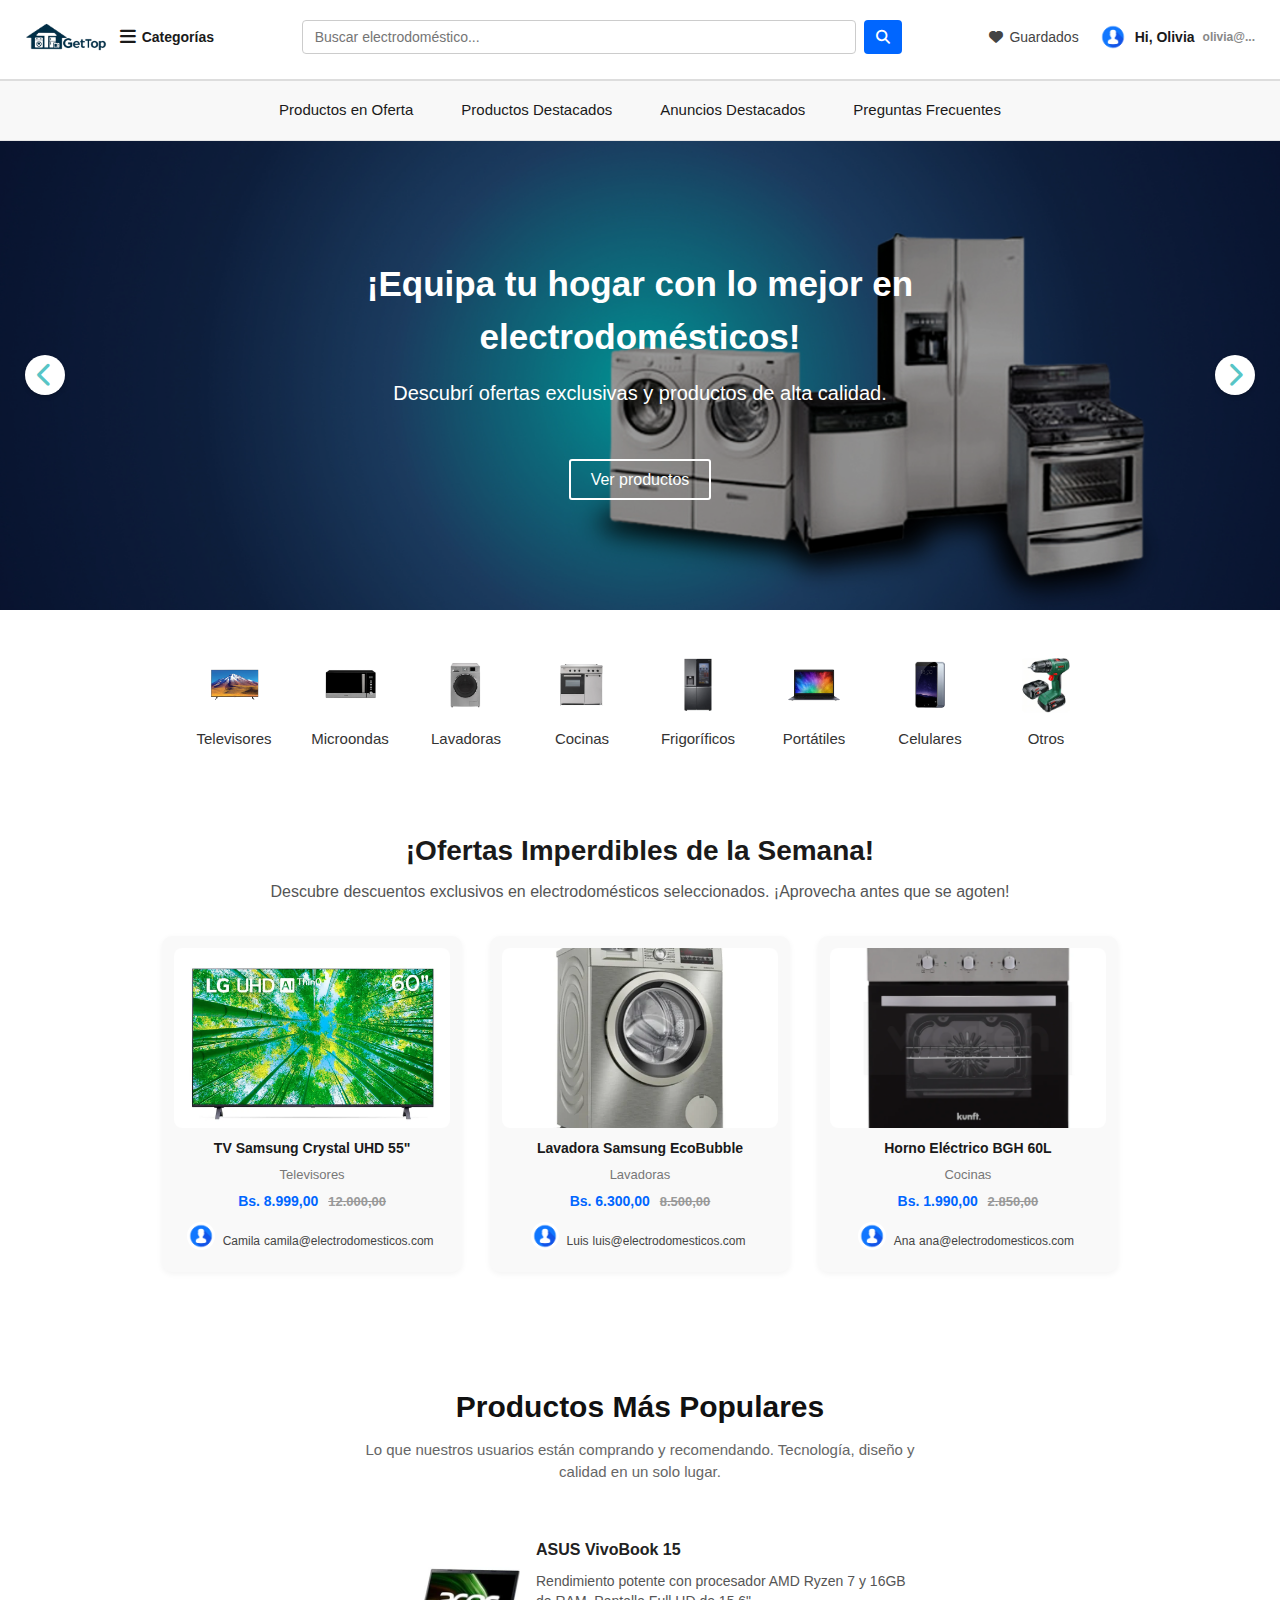
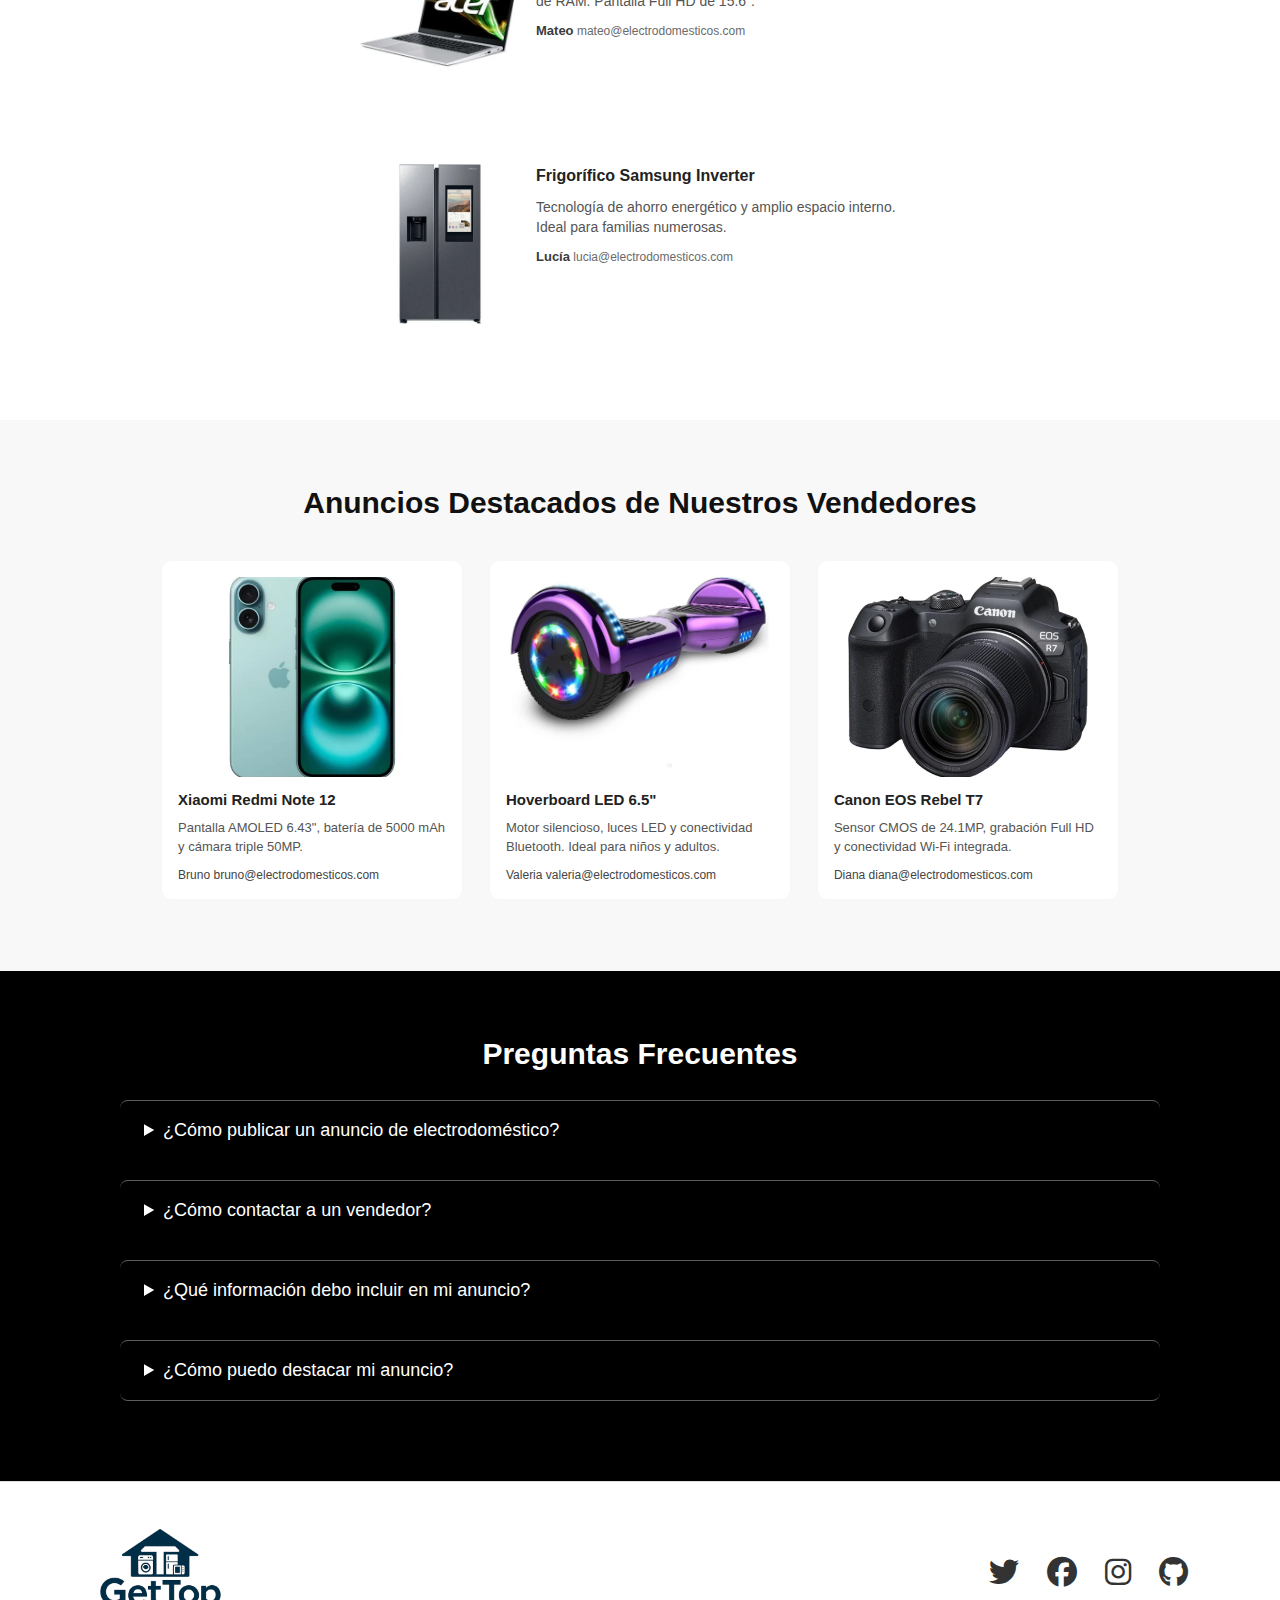
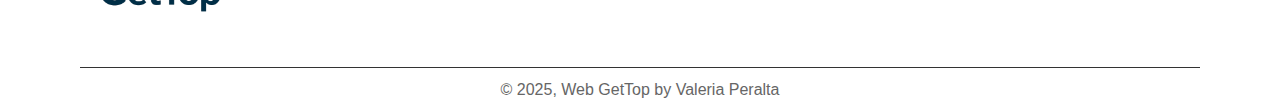
<file: index.html>
<!DOCTYPE html>
<html lang="es">

<head>
  <meta charset="UTF-8">
  <meta name="viewport" content="width=device-width, initial-scale=1.0">
  <title>GetTop Electrodomésticos</title>
  <link rel="icon" type="image/png" href="img/imgLogo/logoCasita.png">
  <link rel="stylesheet" href="css/all.min.css">
  <link rel="stylesheet" href="css/normalize.css">
  <link rel="stylesheet" href="css/fonts.css">
  <link rel="stylesheet" href="css/style.css">
  <link rel="stylesheet" href="css/header.css">
  <link rel="stylesheet" href="css/banner.css">
  <link rel="stylesheet" href="css/categories.css">
  <link rel="stylesheet" href="css/weeklyOffers.css">
  <link rel="stylesheet" href="css/featuredProduct.css">
  <link rel="stylesheet" href="css/adFeatured.css">
  <link rel="stylesheet" href="css/faq.css">
  <link rel="stylesheet" href="css/footer.css">
</head>

<body>
  <header class="header">
    <div class="header-top">
      <a class="header-logo" href="#">
        <figure class="logo">
          <img src="img/imgLogo/logoCompletoDesplegado.png" alt="Logo de la tienda">
        </figure>
      </a>

      <nav class="menu-toggle">
        <label class="menu-label-cetegory" for="menu-switch">
          <i class="fa-solid fa-bars"></i>
          <span>Categorías</span>
        </label>
        <input id="menu-switch" type="checkbox">
        <ul class="dropdown-categorias">
          <li><a href="html/product.html">Televisores</a></li>
          <li><a href="html/product.html">Cocinas</a></li>
          <li><a href="html/product.html">Frigorificos</a></li>
          <li><a href="html/product.html">Portatiles</a></li>
          <li><a href="html/product.html">Celulares</a></li>
          <li><a href="html/product.html">Microondas</a></li>
          <li><a href="html/product.html">Lavadoras</a></li>
          <li><a href="html/product.html">Otros</a></li>
        </ul>
      </nav>

      <form class="search-bar" role="search">
        <input type="search" placeholder="Buscar electrodoméstico...">
        <button type="submit" aria-label="Buscar">
          <i class="fa-solid fa-magnifying-glass"></i>
        </button>
      </form>

      <div class="user-panel-login">
        <div class="favorites">
          <a href="#" class="favorites-link">
            <i class="fa-solid fa-heart"></i>
            <span>Guardados</span>
          </a>
        </div>

        <div class="user-login-active">
          <label class="menu-label-cetegory" for="user-switch">
            <img src="img/avatar.png" alt="Foto de Usuario">
            <span class="name">Hi, Olivia</span>
            <span class="email">olivia@...</span>
          </label>
          <input id="user-switch" type="checkbox">
          <ul class="dropdown-menu">
            <li><a href="#">Ver perfil</a></li>
            <li><a href="#">Guardados</a></li>
            <li><a href="#">Crear Anuncio</a></li>
            <li><a href="#">Publicaciones</a></li>
            <li><a href="html/chatSeller.html">Ventas</a></li>
            <li><a href="html/chatBuyer.html">Compras</a></li>
            <li><a href="#">Cerrar Sesión</a></li>
          </ul>
        </div>
      </div>
    </div>
    <div class="header__menu__nav">
      <input type="checkbox" id="menu-toggle" />
      <label for="menu-toggle" class="menu-button"> MENU </label>
      <section class="option-nav-section">
        <nav class="main-menu">
          <ul class="category-links">
            <li><a href="#weeklyOffers"> Productos en Oferta </a></li>
            <li><a href="#fProduct"> Productos Destacados </a></li>
            <li><a href="#adFeatured"> Anuncios Destacados </a></li>
            <li><a href="#faq"> Preguntas Frecuentes </a></li>
          </ul>
        </nav>
      </section>
    </div>
  </header>

  <figure class="banner__img__container">
    <figcaption class="banner__nav__content">
      <a class="banner__arrow left" href="#">
        <i class="fas fa-chevron-left"></i>
      </a>
      <div class="banner__img__background">
        <div class="banner__img__overlay"></div>
        <img class="banner__img" src="img/banner1.jpg" alt="Banner">
      </div>

      <div class="banner__subtitle">
        <span class="banner__subtitle__text1"> ¡Equipa tu hogar con lo mejor en electrodomésticos! </span>
        <span class="banner__subtitle__text2"> Descubrí ofertas exclusivas y productos de alta calidad. </span>
        <a class="banner__subtitle__link" href="#"> Ver productos </a>
      </div>

      <a class="banner__arrow right" href="#">
        <i class="fas fa-chevron-right"></i>
      </a>
    </figcaption>
  </figure>

  <section class="categories">
    <h2 class="sr-only">Categorías de productos</h2>
    <a class="category__arrow left" href="#">
      <i class="fas fa-chevron-left"></i>
    </a>
    <ul class="category-list">
      <li><a href="html/product.html"><img src="img/categories/televisores.webp"
            alt="Televisores"><span>Televisores</span></a></li>
      <li><a href="html/product.html"><img src="img/categories/microondas.webp" alt="Microondas"><span>Microondas</span></a></li>
      <li><a href="html/product.html"><img src="img/categories/lavadora.webp" alt="Lavadoras"><span>Lavadoras</span></a></li>
      <li><a href="html/product.html"><img src="img/categories/cocinas.webp" alt="Cocinas"><span>Cocinas</span></a></li>
      <li><a href="html/product.html"><img src="img/categories/frigorificos.webp" alt="Frigoríficos"><span>Frigoríficos</span></a></li>
      <li><a href="html/product.html"><img src="img/categories/portatiles.webp" alt="Portátiles"><span>Portátiles</span></a></li>
      <li><a href="html/product.html"><img src="img/categories/celulares.webp" alt="Celulares"><span>Celulares</span></a></li>
      <li><a href="html/product.html"><img src="img/categories/otros.webp" alt="Otros"><span>Otros</span></a></li>
    </ul>
    <a class="category__arrow right" href="#">
      <i class="fas fa-chevron-right"></i>
    </a>
  </section>

  <section class="weekly-offers" id="weeklyOffers">
    <div class="weekly-offers-title">
      <h2>¡Ofertas Imperdibles de la Semana!</h2>
      <p>Descubre descuentos exclusivos en electrodomésticos seleccionados. ¡Aprovecha antes que se agoten!</p>
    </div>
    <div class="weekly-offers-product-cards">
      <article class="weekly-offers-product">
        <a href="html/detail.html">
          <img src="img/tv1.webp" alt="TV Samsung 55 pulgadas 4K" class="weekly-offers-product__img">
          <h4>TV Samsung Crystal UHD 55"</h4>
          <p class="category">Televisores</p>
          <p class="price">Bs. 8.999,00 <span class="old-price">12.000,00</span></p>
          <div class="weekly-offers-user">
            <img src="img/avatar.png" alt="Foto de Usuario">
            <span>Camila</span>
            <span>camila@electrodomesticos.com</span>
          </div>
        </a>
      </article>
      <article class="weekly-offers-product">
        <a href="html/detail.html">
          <img src="img/lavadora.1.webp" alt="Lavadora Samsung EcoBubble" class="weekly-offers-product__img">
          <h4>Lavadora Samsung EcoBubble</h4>
          <p class="category">Lavadoras</p>
          <p class="price">Bs. 6.300,00 <span class="old-price">8.500,00</span></p>
          <div class="weekly-offers-user">
            <img src="img/avatar.png" alt="Foto de Luis">
            <span>Luis</span>
            <span>luis@electrodomesticos.com</span>
          </div>
        </a>
      </article>
      <article class="weekly-offers-product">
        <a href="html/detail.html">
          <img src="img/horno1.webp" alt="Horno eléctrico BGH 60L" class="weekly-offers-product__img">
          <h4>Horno Eléctrico BGH 60L</h4>
          <p class="category">Cocinas</p>
          <p class="price">Bs. 1.990,00 <span class="old-price">2.850,00</span></p>
          <div class="weekly-offers-user">
            <img src="img/avatar.png" alt="Foto de Ana">
            <span>Ana</span>
            <span>ana@electrodomesticos.com</span>
          </div>
        </a>
      </article>
    </div>
  </section>

  <section class="featured-product" id="fProduct">
    <h2>Productos Más Populares</h2>
    <p>Lo que nuestros usuarios están comprando y recomendando. Tecnología, diseño y calidad en un solo lugar.</p>
    <div class="featured-product-cards">
      <article class="featured-product-card">
        <a href="html/detail.html">
          <img src="img/portatil.1.webp" alt="Laptop ASUS VivoBook">
          <h3>ASUS VivoBook 15</h3>
          <p class="featured-product-description">Rendimiento potente con procesador AMD Ryzen 7 y 16GB de RAM. Pantalla
            Full HD de 15.6".</p>
          <div class="featured-product-user">
            <span>Mateo</span>
            <span>mateo@electrodomesticos.com</span>
          </div>
        </a>
      </article>
      <article class="featured-product-card">
        <a href="html/detail.html">
          <img src="img/frigo1.webp" alt="Frigorífico Samsung Inverter">
          <h3>Frigorífico Samsung Inverter</h3>
          <p class="featured-product-description">Tecnología de ahorro energético y amplio espacio interno. Ideal para
            familias numerosas.</p>
          <div class="featured-product-user">
            <span>Lucía</span>
            <span>lucia@electrodomesticos.com</span>
          </div>
        </a>
      </article>
    </div>
  </section>

  <section class="ad__featured" id="adFeatured">
    <h2 class="ad__featured__title">Anuncios Destacados de Nuestros Vendedores</h2>
    <div class="ad__featured__product__cards">
      <article class="ad__featured__product__card">
        <a href="html/detail.html">
          <img src="img/celular.1.webp" alt="Smartphone Xiaomi Redmi Note 12">
          <h3>Xiaomi Redmi Note 12</h3>
          <p class="ad__featured__product__description">Pantalla AMOLED 6.43", batería de 5000 mAh y cámara triple 50MP.
          </p>
          <div class="ad__featured__product__user">
            <span>Bruno</span>
            <span>bruno@electrodomesticos.com</span>
          </div>
        </a>
      </article>
      <article class="ad__featured__product__card">
        <a href="html/detail.html">
          <img src="img/otros1.webp" alt="Hoverboard eléctrico con luces LED">
          <h3>Hoverboard LED 6.5"</h3>
          <p class="ad__featured__product__description">Motor silencioso, luces LED y conectividad Bluetooth. Ideal para
            niños y adultos.</p>
          <div class="ad__featured__product__user">
            <span>Valeria</span>
            <span>valeria@electrodomesticos.com</span>
          </div>
        </a>
      </article>
      <article class="ad__featured__product__card">
        <a href="html/detail.html">
          <img src="img/otros2.webp" alt="Cámara Canon EOS Rebel T7">
          <h3>Canon EOS Rebel T7</h3>
          <p class="ad__featured__product__description">Sensor CMOS de 24.1MP, grabación Full HD y conectividad Wi-Fi
            integrada.</p>
          <div class="ad__featured__product__user">
            <span>Diana</span>
            <span>diana@electrodomesticos.com</span>
          </div>
        </a>
      </article>
    </div>
  </section>

  <section class="faq__content" id="faq">
    <h2>Preguntas Frecuentes</h2>
    <details class="faq__detail">
      <summary class="faq__detail__question">¿Cómo publicar un anuncio de electrodoméstico?</summary>
      <p class="faq__detail__answer">Debes registrarte, ir a "Crear Anuncio" y seguir los pasos del formulario.</p>
    </details>
    <details class="faq__detail">
      <summary class="faq__detail__question">¿Cómo contactar a un vendedor?</summary>
      <p class="faq__detail__answer">Ingresa al producto y haz clic en "Enviar mensaje". Necesitas estar registrado.</p>
    </details>
    <details class="faq__detail">
      <summary class="faq__detail__question">¿Qué información debo incluir en mi anuncio?</summary>
      <p class="faq__detail__answer">Modelo, marca, estado del producto, fotos claras y precio.</p>
    </details>
    <details class="faq__detail">
      <summary class="faq__detail__question">¿Cómo puedo destacar mi anuncio?</summary>
      <p class="faq__detail__answer">Activa la opción de "Destacar" durante la creación del anuncio.</p>
    </details>
  </section>

  <footer class="footer">
    <div class="footer-top">
      <div class="logo-footer">
        <img src="img/imgLogo/logoCompleto.png" alt="Logo de GetTop">
      </div>
      <nav class="social">
        <a href="#" aria-label="Twitter" class="icon twitter"><i class="fa-brands fa-twitter"></i></a>
        <a href="#" aria-label="Facebook" class="icon facebook"><i class="fa-brands fa-facebook"></i></a>
        <a href="#" aria-label="Instagram" class="icon instagram"><i class="fa-brands fa-instagram"></i></a>
        <a href="#" aria-label="GitHub" class="icon github"><i class="fa-brands fa-github"></i></a>
      </nav>
    </div>
    <p>&copy; 2025, Web GetTop by Valeria Peralta</p>
  </footer>
</body>

</html>
</file>
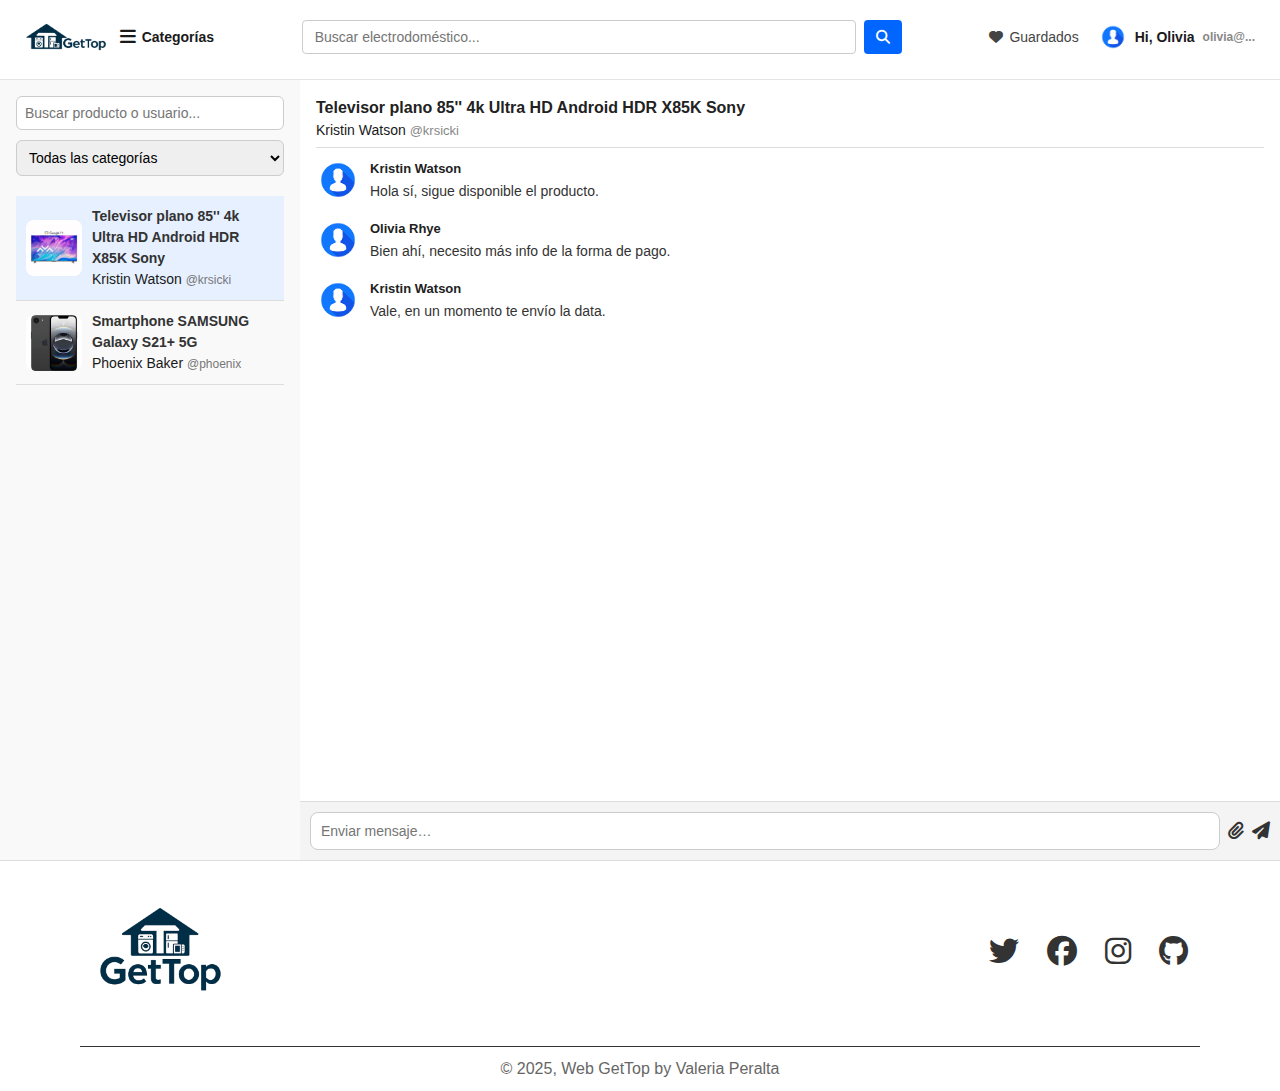
<file: html/chatBuyer.html>
<!DOCTYPE html>
<html lang="en">

<head>
    <meta charset="UTF-8">
    <meta name="viewport" content="width=device-width, initial-scale=1.0">
    <title> GetTop - Compras </title>
    <link rel="icon" type="image/png" href="../img/imgLogo/logoCasita.png">
    <link rel="stylesheet" href="../css/all.min.css">
    <link rel="stylesheet" href="../css/normalize.css">
    <link rel="stylesheet" href="../css/fonts.css">
    <link rel="stylesheet" href="../css/style.css">
    <link rel="stylesheet" href="../css/header.css">
    <link rel="stylesheet" href="../css/chatBuyer.css">
    <link rel="stylesheet" href="../css/footer.css">
</head>

<body>
    <header class="header">
        <div class="header-top">
            <a class="header-logo" href="../index.html">
                <figure class="logo">
                    <img src="../img/imgLogo/logoCompletoDesplegado.png" alt="Logo de la tienda">
                </figure>
            </a>

            <nav class="menu-toggle">
                <label class="menu-label-cetegory" for="menu-switch">
                    <i class="fa-solid fa-bars"></i>
                    <span>Categorías</span>
                </label>
                <input id="menu-switch" type="checkbox">
                <ul class="dropdown-categorias">
                    <li><a href="product.html">Televisores</a></li>
                    <li><a href="product.html">Cocinas</a></li>
                    <li><a href="product.html">Frigorificos</a></li>
                    <li><a href="product.html">Portatiles</a></li>
                    <li><a href="product.html">Celulares</a></li>
                    <li><a href="product.html">Microondas</a></li>
                    <li><a href="product.html">Lavadoras</a></li>
                    <li><a href="product.html">Otros</a></li>
                </ul>
            </nav>

            <form class="search-bar" role="search">
                <input type="search" placeholder="Buscar electrodoméstico...">
                <button type="submit" aria-label="Buscar">
                    <i class="fa-solid fa-magnifying-glass"></i>
                </button>
            </form>

            <div class="user-panel-login">
                <div class="favorites">
                    <a href="#" class="favorites-link">
                        <i class="fa-solid fa-heart"></i>
                        <span>Guardados</span>
                    </a>
                </div>

                <div class="user-login-active">
                    <label class="menu-label-cetegory" for="user-switch">
                        <img src="../img/avatar.png" alt="Foto de Usuario">
                        <span class="name">Hi, Olivia</span>
                        <span class="email">olivia@...</span>
                    </label>
                    <input id="user-switch" type="checkbox">
                    <ul class="dropdown-menu">
                        <li><a href="#">Ver perfil</a></li>
                        <li><a href="#">Guardados</a></li>
                        <li><a href="#">Crear Anuncio</a></li>
                        <li><a href="#">Publicaciones</a></li>
                        <li><a href="chatSeller.html">Ventas</a></li>
                        <li><a href="#">Compras</a></li>
                        <li><a href="#">Cerrar Sesión</a></li>
                    </ul>
                </div>
            </div>
        </div>
    </header>

    <label for="toggle-sidebar" class="toggle-sidebar-button">
        <i class="fa-solid fa-bars"></i>
        <span>PRODUCTOS</span>
    </label>
    <input type="checkbox" id="toggle-sidebar" hidden>
    <main class="chat-container">
        <aside class="chat-sidebar toggle-sidebar">
            <div class="chat-filters">
                <input type="search" placeholder="Buscar producto o usuario..." class="chat-search" />
                <select class="chat-select">
                    <option value="">Todas las categorías</option>
                    <option value="televisores">Televisores</option>
                    <option value="celulares">Celulares</option>
                    <option value="portatiles">Portátiles</option>
                    <option value="cocinas">Cocinas</option>
                    <option value="lavadoras">Lavadoras</option>
                    <option value="microondas">Microondas</option>
                    <option value="frigorificos">Frigoríficos</option>
                    <option value="otros">Otros</option>
                </select>
            </div>
            <ul class="chat-list">
                <li class="chat-item active">
                    <img class="chat-thumb" src="../img/tv6.webp" alt="TV Sony">
                    <div class="chat-text">
                        <h4>Televisor plano 85'' 4k Ultra HD Android HDR X85K Sony</h4>
                        <span>Kristin Watson <span class="username">@krsicki</span></span>
                    </div>
                </li>

                <li class="chat-item">
                    <img class="chat-thumb" src="../img/celular.2.webp" alt="Galaxy S21+">
                    <div class="chat-text">
                        <h4>Smartphone SAMSUNG Galaxy S21+ 5G</h4>
                        <span>Phoenix Baker <span class="username">@phoenix</span></span>
                    </div>
                </li>
            </ul>
        </aside>

        <section class="chat-content">
            <div class="chat-header">
                <h3>Televisor plano 85'' 4k Ultra HD Android HDR X85K Sony</h3>
                <span>Kristin Watson <span class="username">@krsicki</span></span>
            </div>

            <div class="chat-messages">
                <div class="message">
                    <img class="avatar" src="../img/avatar.png" alt="Kristin Watson">
                    <div class="content">
                        <span class="username">Kristin Watson</span>
                        <p>Hola sí, sigue disponible el producto.</p>
                    </div>
                </div>

                <div class="message">
                    <img class="avatar" src="../img/avatar.png" alt="Olivia Rhye">
                    <div class="content">
                        <span class="username">Olivia Rhye</span>
                        <p>Bien ahí, necesito más info de la forma de pago.</p>
                    </div>
                </div>

                <div class="message">
                    <img class="avatar" src="../img/avatar.png" alt="Kristin Watson">
                    <div class="content">
                        <span class="username">Kristin Watson</span>
                        <p>Vale, en un momento te envío la data.</p>
                    </div>
                </div>
            </div>

            <form class="chat-input">
                <input type="text" placeholder="Enviar mensaje…" />
                <button type="button" class="attach-btn">
                    <i class="fa-solid fa-paperclip"></i>
                </button>
                <button type="submit" class="send-btn">
                    <i class="fa-solid fa-paper-plane"></i>
                </button>
            </form>
        </section>
    </main>

    <footer class="footer">
        <div class="footer-top">
            <div class="logo-footer">
                <img src="../img/imgLogo/logoCompleto.png" alt="Logo de GetTop">
            </div>
            <nav class="social">
                <a href="#" aria-label="Twitter" class="icon twitter"><i class="fa-brands fa-twitter"></i></a>
                <a href="#" aria-label="Facebook" class="icon facebook"><i class="fa-brands fa-facebook"></i></a>
                <a href="#" aria-label="Instagram" class="icon instagram"><i class="fa-brands fa-instagram"></i></a>
                <a href="#" aria-label="GitHub" class="icon github"><i class="fa-brands fa-github"></i></a>
            </nav>
        </div>
        <p>&copy; 2025, Web GetTop by Valeria Peralta</p>
    </footer>
</body>

</html>
</file>
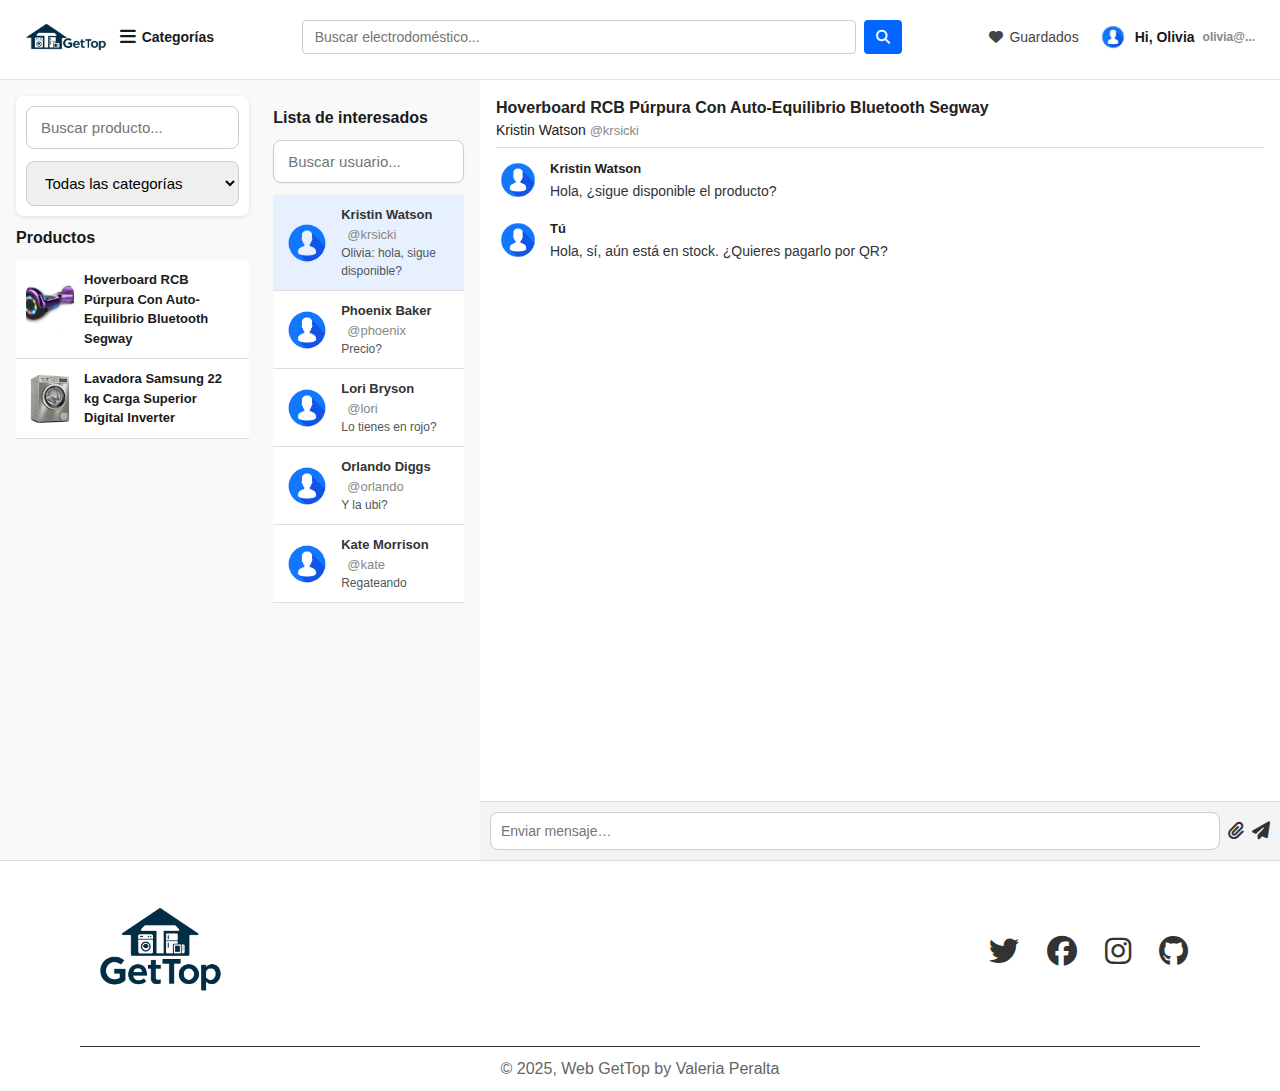
<file: html/chatSeller.html>
<!DOCTYPE html>
<html lang="en">

<head>
    <meta charset="UTF-8">
    <meta name="viewport" content="width=device-width, initial-scale=1.0">
    <title>GetTop - Ventas</title>
    <link rel="icon" type="image/png" href="../img/imgLogo/logoCasita.png">
    <link rel="stylesheet" href="../css/all.min.css">
    <link rel="stylesheet" href="../css/normalize.css">
    <link rel="stylesheet" href="../css/fonts.css">
    <link rel="stylesheet" href="../css/style.css">
    <link rel="stylesheet" href="../css/header.css">
    <link rel="stylesheet" href="../css/chatSeller.css">
    <link rel="stylesheet" href="../css/footer.css">
</head>

<body>
    <header class="header">
        <div class="header-top">
            <a class="header-logo" href="../index.html">
                <figure class="logo">
                    <img src="../img/imgLogo/logoCompletoDesplegado.png" alt="Logo de la tienda">
                </figure>
            </a>
            <nav class="menu-toggle">
                <label class="menu-label-cetegory" for="menu-switch">
                    <i class="fa-solid fa-bars"></i>
                    <span>Categorías</span>
                </label>
                <input id="menu-switch" type="checkbox">
                <ul class="dropdown-categorias">
                    <li><a href="product.html">Televisores</a></li>
                    <li><a href="product.html">Cocinas</a></li>
                    <li><a href="product.html">Frigorificos</a></li>
                    <li><a href="product.html">Portatiles</a></li>
                    <li><a href="product.html">Celulares</a></li>
                    <li><a href="product.html">Microondas</a></li>
                    <li><a href="product.html">Lavadoras</a></li>
                    <li><a href="product.html">Otros</a></li>
                </ul>
            </nav>
            <form class="search-bar" role="search">
                <input type="search" placeholder="Buscar electrodoméstico...">
                <button type="submit" aria-label="Buscar">
                    <i class="fa-solid fa-magnifying-glass"></i>
                </button>
            </form>
            <div class="user-panel-login">
                <div class="favorites">
                    <a href="#" class="favorites-link">
                        <i class="fa-solid fa-heart"></i>
                        <span>Guardados</span>
                    </a>
                </div>
                <div class="user-login-active">
                    <label class="menu-label-cetegory" for="user-switch">
                        <img src="../img/avatar.png" alt="Foto de Usuario">
                        <span class="name">Hi, Olivia</span>
                        <span class="email">olivia@...</span>
                    </label>
                    <input id="user-switch" type="checkbox">
                    <ul class="dropdown-menu">
                        <li><a href="#">Ver perfil</a></li>
                        <li><a href="#">Guardados</a></li>
                        <li><a href="#">Crear Anuncio</a></li>
                        <li><a href="#">Publicaciones</a></li>
                        <li><a href="#">Ventas</a></li>
                        <li><a href="chatBuyer.html">Compras</a></li>
                        <li><a href="#">Cerrar Sesión</a></li>
                    </ul>
                </div>
            </div>
        </div>
    </header>

    <label for="toggle-sidebar" class="toggle-sidebar-button">
        <i class="fa-solid fa-bars"></i>
        <span>Productos</span>
    </label>
    <input type="checkbox" id="toggle-sidebar" hidden>

    <main class="chat-container">
        <aside class="chat-sidebar toggle-sidebar">
            <div class="sidebar-columns">
                <div class="product-section">
                    <div class="chat-filters">
                        <input type="search" placeholder="Buscar producto..." class="chat-search">
                        <select class="chat-select">
                            <option value="">Todas las categorías</option>
                            <option value="televisores">Televisores</option>
                            <option value="celulares">Celulares</option>
                            <option value="portatiles">Portátiles</option>
                            <option value="cocinas">Cocinas</option>
                            <option value="lavadoras">Lavadoras</option>
                            <option value="microondas">Microondas</option>
                            <option value="frigorificos">Frigoríficos</option>
                            <option value="otros">Otros</option>
                        </select>
                    </div>
                    <h2 class="chat-container-product-title">Productos</h2>
                    <ul class="product-list">
                        <li class="product-item">
                            <img class="product-thumb" src="../img/otros1.webp" alt="Hoverboard RCB">
                            <div class="product-info">
                                <h4>Hoverboard RCB Púrpura Con Auto-Equilibrio Bluetooth Segway</h4>
                            </div>
                        </li>
                        <li class="product-item">
                            <img class="product-thumb" src="../img/lavadora.1.webp" alt="Lavadora Samsung">
                            <div class="product-info">
                                <h4>Lavadora Samsung 22 kg Carga Superior Digital Inverter</h4>
                            </div>
                        </li>
                    </ul>
                </div>

                <div class="interested-section">
                    <h2 class="chat-list-product-interested">Lista de interesados</h2>
                    <div class="sidebar-search">
                        <input type="text" placeholder="Buscar usuario..." class="search-input">
                    </div>
                    <ul class="chat-list">
                        <li class="chat-item active">
                            <img class="avatar" src="../img/avatar.png" alt="Kristin">
                            <div class="chat-text">
                                <h5>Kristin Watson <span class="username">@krsicki</span></h5>
                                <p>Olivia: hola, sigue disponible?</p>
                            </div>
                        </li>
                        <li class="chat-item">
                            <img class="avatar" src="../img/avatar.png" alt="Phoenix">
                            <div class="chat-text">
                                <h5>Phoenix Baker <span class="username">@phoenix</span></h5>
                                <p>Precio?</p>
                            </div>
                        </li>
                        <li class="chat-item">
                            <img class="avatar" src="../img/avatar.png" alt="Lori">
                            <div class="chat-text">
                                <h5>Lori Bryson <span class="username">@lori</span></h5>
                                <p>Lo tienes en rojo?</p>
                            </div>
                        </li>
                        <li class="chat-item">
                            <img class="avatar" src="../img/avatar.png" alt="Orlando">
                            <div class="chat-text">
                                <h5>Orlando Diggs <span class="username">@orlando</span></h5>
                                <p>Y la ubi?</p>
                            </div>
                        </li>
                        <li class="chat-item">
                            <img class="avatar" src="../img/avatar.png" alt="Kate">
                            <div class="chat-text">
                                <h5>Kate Morrison <span class="username">@kate</span></h5>
                                <p>Regateando</p>
                            </div>
                        </li>
                    </ul>
                </div>
            </div>
        </aside>

        <section class="chat-content">
            <div class="chat-header">
                <h3>Hoverboard RCB Púrpura Con Auto-Equilibrio Bluetooth Segway</h3>
                <span>Kristin Watson <span class="username">@krsicki</span></span>
            </div>
            <div class="chat-messages">
                <div class="message">
                    <img class="avatar" src="../img/avatar.png" alt="Kristin">
                    <div class="content">
                        <span class="username">Kristin Watson</span>
                        <p>Hola, ¿sigue disponible el producto?</p>
                    </div>
                </div>
                <div class="message">
                    <img class="avatar" src="../img/avatar.png" alt="Tú">
                    <div class="content">
                        <span class="username">Tú</span>
                        <p>Hola, sí, aún está en stock. ¿Quieres pagarlo por QR?</p>
                    </div>
                </div>
            </div>
            <form class="chat-input">
                <input type="text" placeholder="Enviar mensaje…">
                <button type="button" class="attach-btn">
                    <i class="fa-solid fa-paperclip"></i>
                </button>
                <button type="submit" class="send-btn">
                    <i class="fa-solid fa-paper-plane"></i>
                </button>
            </form>
        </section>
    </main>


    <footer class="footer">
        <div class="footer-top">
            <div class="logo-footer">
                <img src="../img/imgLogo/logoCompleto.png" alt="Logo de GetTop">
            </div>
            <nav class="social">
                <a href="#" aria-label="Twitter" class="icon twitter"><i class="fa-brands fa-twitter"></i></a>
                <a href="#" aria-label="Facebook" class="icon facebook"><i class="fa-brands fa-facebook"></i></a>
                <a href="#" aria-label="Instagram" class="icon instagram"><i class="fa-brands fa-instagram"></i></a>
                <a href="#" aria-label="GitHub" class="icon github"><i class="fa-brands fa-github"></i></a>
            </nav>
        </div>
        <p>&copy; 2025, Web GetTop by Valeria Peralta</p>
    </footer>
</body>

</html>
</file>
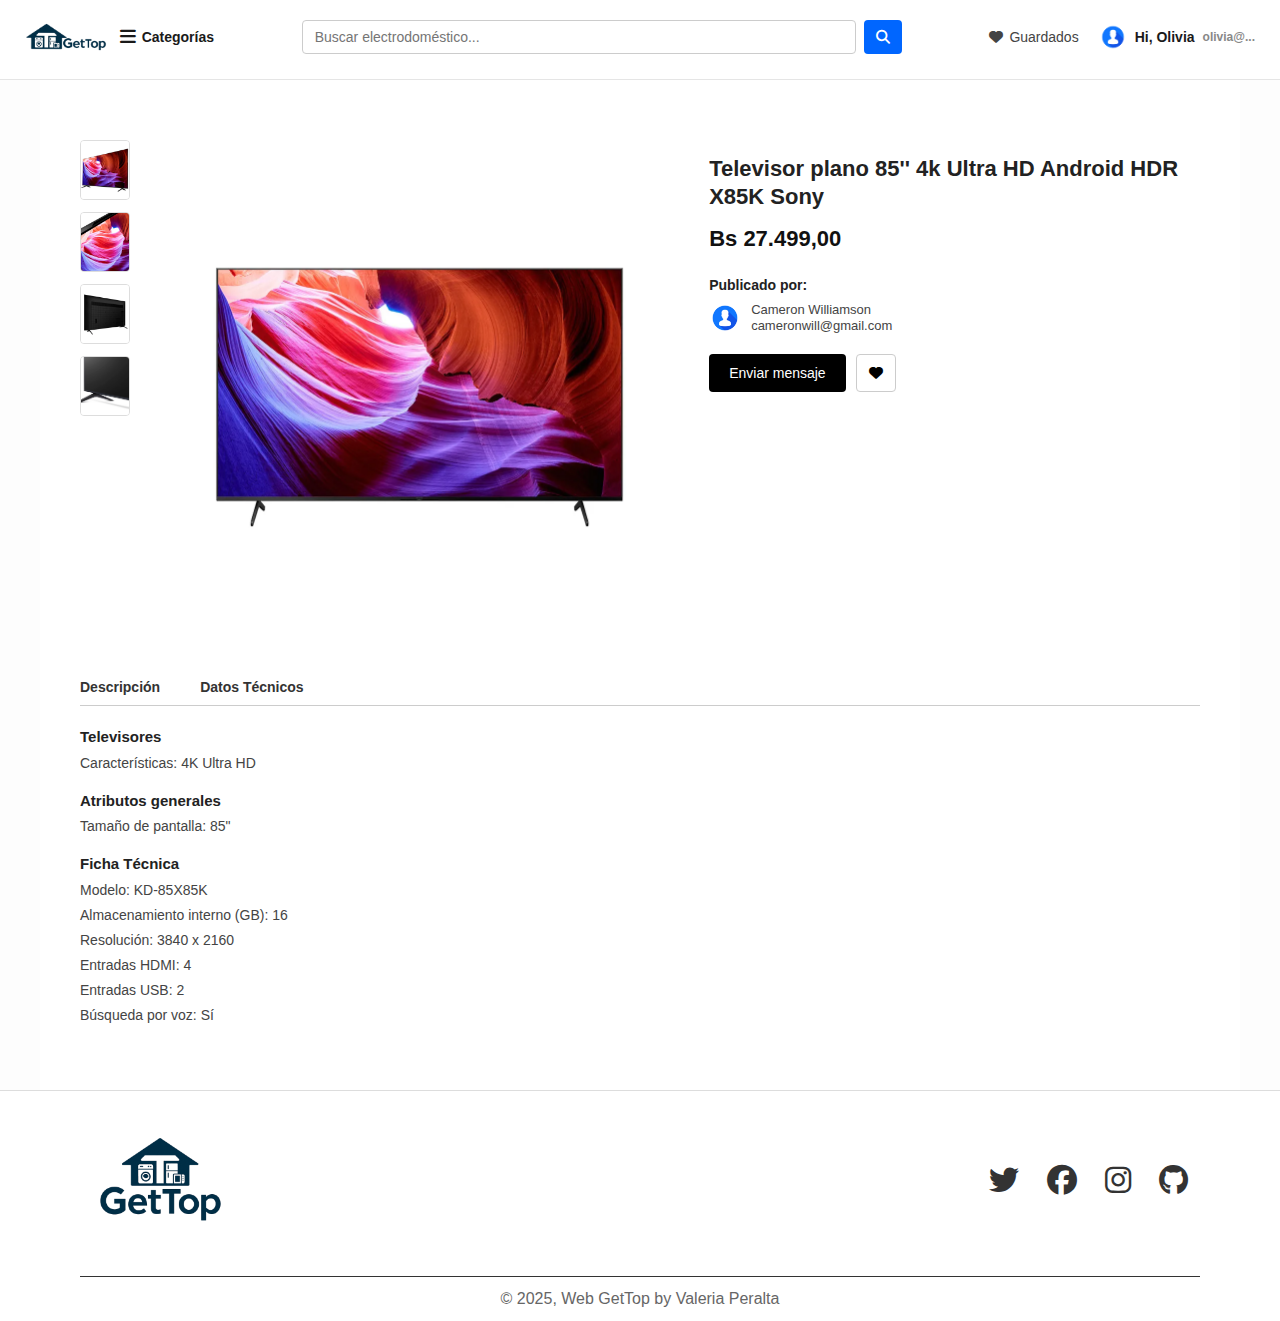
<file: html/detail.html>
<!DOCTYPE html>
<html lang="es">

<head>
    <meta charset="UTF-8">
    <meta name="viewport" content="width=device-width, initial-scale=1.0">
    <title>GetTop - Detalle de Productos</title>
    <link rel="icon" type="image/png" href="../img/imgLogo/logoCasita.png">
    <link rel="stylesheet" href="../css/all.min.css">
    <link rel="stylesheet" href="../css/normalize.css">
    <link rel="stylesheet" href="../css/fonts.css">
    <link rel="stylesheet" href="../css/style.css">
    <link rel="stylesheet" href="../css/header.css">
    <link rel="stylesheet" href="../css/banner.css">
    <link rel="stylesheet" href="../css/productInfo.css">
    <link rel="stylesheet" href="../css/footer.css">
</head>

<body>
    <header class="header">
        <div class="header-top">
            <a class="header-logo" href="../index.html">
                <figure class="logo">
                    <img src="../img/imgLogo/logoCompletoDesplegado.png" alt="Logo de la tienda">
                </figure>
            </a>

            <nav class="menu-toggle">
                <label class="menu-label-cetegory" for="menu-switch">
                    <i class="fa-solid fa-bars"></i>
                    <span>Categorías</span>
                </label>
                <input id="menu-switch" type="checkbox">
                <ul class="dropdown-categorias">
                    <li><a href="product.html">Televisores</a></li>
                    <li><a href="product.html">Cocinas</a></li>
                    <li><a href="product.html">Frigorificos</a></li>
                    <li><a href="product.html">Portatiles</a></li>
                    <li><a href="product.html">Celulares</a></li>
                    <li><a href="product.html">Microondas</a></li>
                    <li><a href="product.html">Lavadoras</a></li>
                    <li><a href="product.html">Otros</a></li>
                </ul>
            </nav>

            <form class="search-bar" role="search">
                <input type="search" placeholder="Buscar electrodoméstico...">
                <button type="submit" aria-label="Buscar">
                    <i class="fa-solid fa-magnifying-glass"></i>
                </button>
            </form>

            <div class="user-panel-login">
                <div class="favorites">
                    <a href="#" class="favorites-link">
                        <i class="fa-solid fa-heart"></i>
                        <span>Guardados</span>
                    </a>
                </div>

                <div class="user-login-active">
                    <label class="menu-label-cetegory" for="user-switch">
                        <img src="../img/avatar.png" alt="Foto de Usuario">
                        <span class="name">Hi, Olivia</span>
                        <span class="email">olivia@...</span>
                    </label>
                    <input id="user-switch" type="checkbox">
                    <ul class="dropdown-menu">
                        <li><a href="#">Ver perfil</a></li>
                        <li><a href="#">Guardados</a></li>
                        <li><a href="#">Crear Anuncio</a></li>
                        <li><a href="#">Publicaciones</a></li>
                        <li><a href="chatSeller.html">Ventas</a></li>
                        <li><a href="chatBuyer.html">Compras</a></li>
                        <li><a href="#">Cerrar Sesión</a></li>
                    </ul>
                </div>
            </div>
        </div>
    </header>

    <main class="product-detail">
        <section class="product-visual">
            <div class="gallery-thumbs">
                <img src="../img/tv7.1.webp" alt="Vista 1">
                <img src="../img/tv7.2.webp" alt="Vista 2">
                <img src="../img/tv7.3.webp" alt="Vista 3">
                <img src="../img/tv7.4.webp" alt="Vista lateral">
            </div>

            <div class="main-image">
                <img src="../img/tv7.webp" alt="Televisor principal">
            </div>

            <div class="product-info">
                <h1>Televisor plano 85'' 4k Ultra HD Android HDR X85K Sony</h1>
                <p class="price">Bs 27.499,00</p>

                <div class="published-by">
                    <p><strong>Publicado por:</strong></p>
                    <div class="user-info">
                        <img src="../img/avatar.png" alt="Cameron Williamson">
                        <div>
                            <span>Cameron Williamson</span>
                            <span>cameronwill@gmail.com</span>
                        </div>
                    </div>
                </div>

                <div class="action-buttons">
                    <button class="contact-button">Enviar mensaje</button>
                    <button class="fav-button">
                        <i class="fa-solid fa-heart"></i>
                    </button>
                </div>
            </div>
        </section>

        <section class="product-tabs">
            <div class="tabs">
                <button class="tab active">Descripción</button>
                <button class="tab">Datos Técnicos</button>
            </div>

            <div class="tab-content active">
                <h4>Televisores</h4>
                <p>Características: 4K Ultra HD</p>

                <h4>Atributos generales</h4>
                <p>Tamaño de pantalla: 85"</p>

                <h4>Ficha Técnica</h4>
                <p>Modelo: KD-85X85K</p>
                <p>Almacenamiento interno (GB): 16</p>
                <p>Resolución: 3840 x 2160</p>
                <p>Entradas HDMI: 4</p>
                <p>Entradas USB: 2</p>
                <p>Búsqueda por voz: Sí</p>
            </div>
        </section>
    </main>


    <footer class="footer">
        <div class="footer-top">
            <div class="logo-footer">
                <img src="../img/imgLogo/logoCompleto.png" alt="Logo de GetTop">
            </div>
            <nav class="social">
                <a href="#" aria-label="Twitter" class="icon twitter"><i class="fa-brands fa-twitter"></i></a>
                <a href="#" aria-label="Facebook" class="icon facebook"><i class="fa-brands fa-facebook"></i></a>
                <a href="#" aria-label="Instagram" class="icon instagram"><i class="fa-brands fa-instagram"></i></a>
                <a href="#" aria-label="GitHub" class="icon github"><i class="fa-brands fa-github"></i></a>
            </nav>
        </div>
        <p>&copy; 2025, Web GetTop by Valeria Peralta</p>
    </footer>
</body>

</html>
</file>
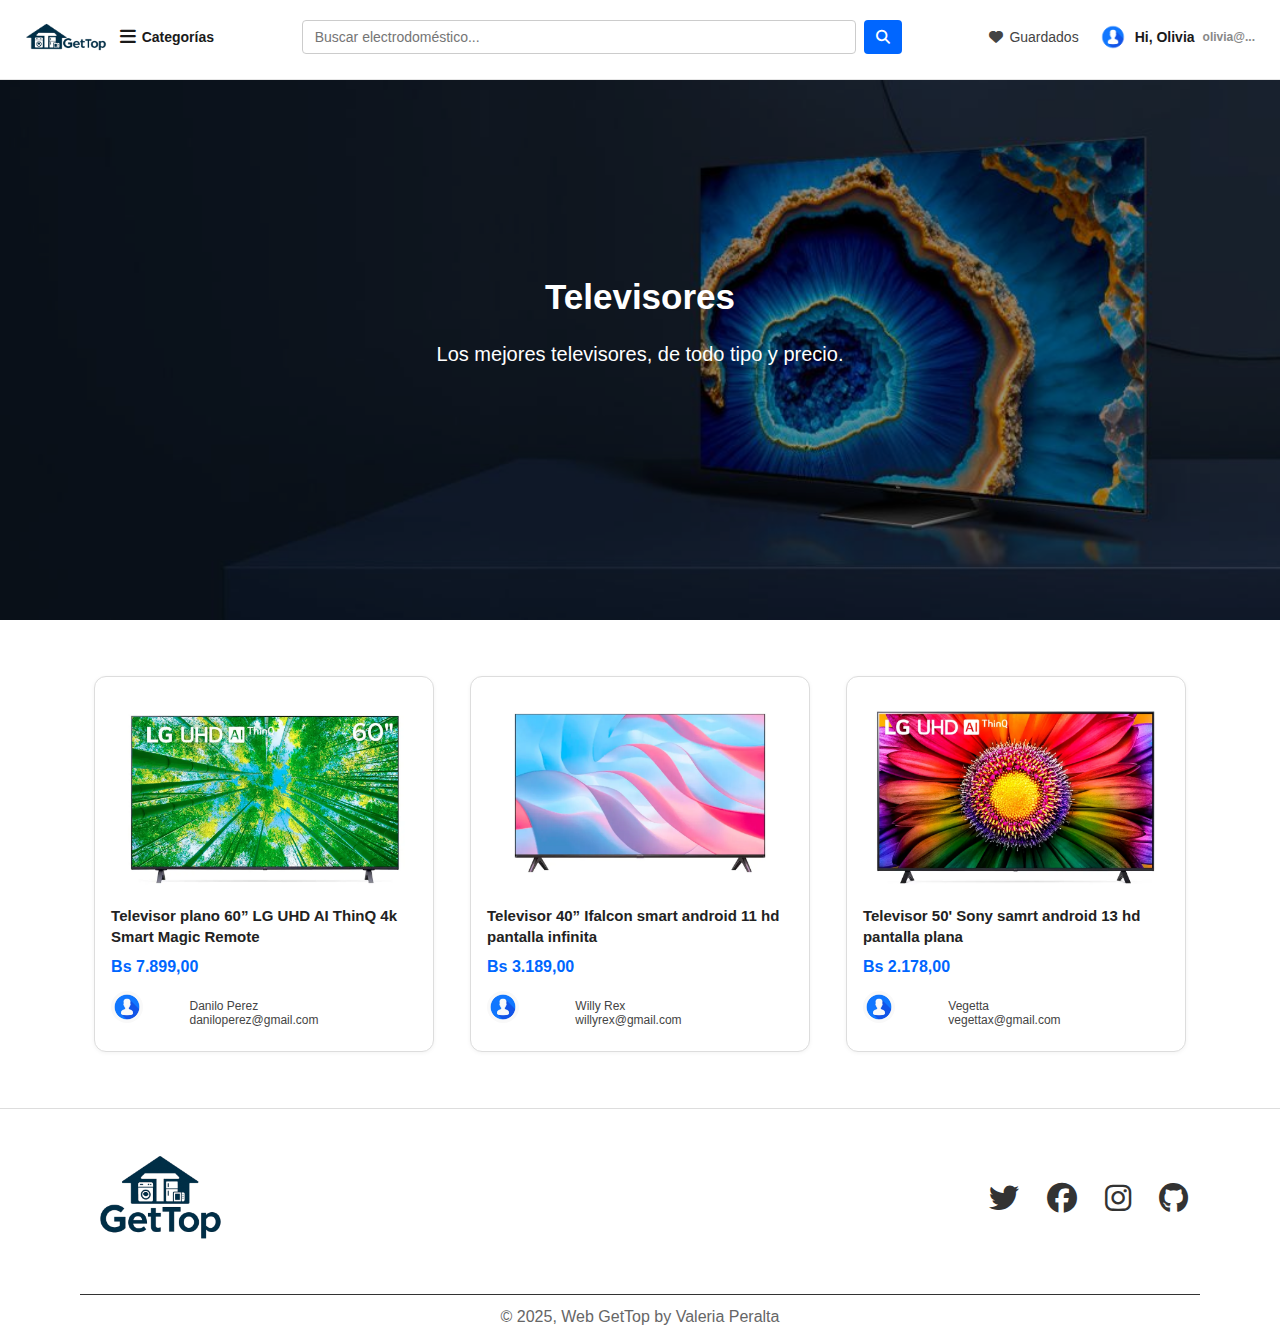
<file: html/product.html>
<!DOCTYPE html>
<html lang="es">

<head>
    <meta charset="UTF-8">
    <meta name="viewport" content="width=device-width, initial-scale=1.0">
    <title>GetTop - Productos</title>
    <link rel="icon" type="image/png" href="../img/imgLogo/logoCasita.png">
    <link rel="stylesheet" href="../css/all.min.css">
    <link rel="stylesheet" href="../css/normalize.css">
    <link rel="stylesheet" href="../css/fonts.css">
    <link rel="stylesheet" href="../css/style.css">
    <link rel="stylesheet" href="../css/header.css">
    <link rel="stylesheet" href="../css/banner.css">
    <link rel="stylesheet" href="../css/categoryProduct.css">
    <link rel="stylesheet" href="../css/footer.css">
</head>

<body>
    <header class="header">
        <div class="header-top">
            <a class="header-logo" href="../index.html">
                <figure class="logo">
                    <img src="../img/imgLogo/logoCompletoDesplegado.png" alt="Logo de la tienda">
                </figure>
            </a>

            <nav class="menu-toggle">
                <label class="menu-label-cetegory" for="menu-switch">
                    <i class="fa-solid fa-bars"></i>
                    <span>Categorías</span>
                </label>
                <input id="menu-switch" type="checkbox">
                <ul class="dropdown-categorias">
                    <li><a href="product.html">Televisores</a></li>
                    <li><a href="product.html">Cocinas</a></li>
                    <li><a href="product.html">Frigorificos</a></li>
                    <li><a href="product.html">Portatiles</a></li>
                    <li><a href="product.html">Celulares</a></li>
                    <li><a href="product.html">Microondas</a></li>
                    <li><a href="product.html">Lavadoras</a></li>
                    <li><a href="product.html">Otros</a></li>
                </ul>
            </nav>

            <form class="search-bar" role="search">
                <input type="search" placeholder="Buscar electrodoméstico...">
                <button type="submit" aria-label="Buscar">
                    <i class="fa-solid fa-magnifying-glass"></i>
                </button>
            </form>

            <div class="user-panel-login">
                <div class="favorites">
                    <a href="#" class="favorites-link">
                        <i class="fa-solid fa-heart"></i>
                        <span>Guardados</span>
                    </a>
                </div>

                <div class="user-login-active">
                    <label class="menu-label-cetegory" for="user-switch">
                        <img src="../img/avatar.png" alt="Foto de Usuario">
                        <span class="name">Hi, Olivia</span>
                        <span class="email">olivia@...</span>
                    </label>
                    <input id="user-switch" type="checkbox">
                    <ul class="dropdown-menu">
                        <li><a href="#">Ver perfil</a></li>
                        <li><a href="#">Guardados</a></li>
                        <li><a href="#">Crear Anuncio</a></li>
                        <li><a href="#">Publicaciones</a></li>
                        <li><a href="chatSeller.html">Ventas</a></li>
                        <li><a href="chatBuyer.html">Compras</a></li>
                        <li><a href="#">Cerrar Sesión</a></li>
                    </ul>
                </div>
            </div>
        </div>
    </header>

    <figure class="banner__img__container">
        <figcaption class="banner__nav__content">
            <div class="banner__img__background">
                <div class="banner__img__overlay"></div>
                <img class="banner__img" src="../img/bannerTv.jpg" alt="Banner">
            </div>

            <div class="banner__subtitle">
                <span class="banner__subtitle__text1"> Televisores </span>
                <span class="banner__subtitle__text2"> Los mejores televisores, de todo tipo y precio. </span>
            </div>
        </figcaption>
    </figure>

    <main class="product-category">
        <div class="product-grid">
            <article class="product-card">
                <a class="product-card-content" href="detail.html">
                    <img src="../img/tv1.webp" alt="LG UHD AI ThinQ">
                    <h3>Televisor plano 60” LG UHD AI ThinQ 4k Smart Magic Remote</h3>
                    <p class="price">Bs 7.899,00</p>
                    <div class="user-info">
                        <img src="../img/avatar.png" alt="Danilo Perez">
                        <div>
                            <span>Danilo Perez</span>
                            <span>daniloperez@gmail.com</span>
                        </div>
                    </div>
                </a>
            </article>
            <article class="product-card">
                <a class="product-card-content" href="detail.html">
                    <img src="../img/tv2.webp" alt="TCL Ifalcon 40">
                    <h3>Televisor 40” Ifalcon smart android 11 hd pantalla infinita</h3>
                    <p class="price">Bs 3.189,00</p>
                    <div class="user-info">
                        <img src="../img/avatar.png" alt="Willy Rex">
                        <div>
                            <span>Willy Rex</span>
                            <span>willyrex@gmail.com</span>
                        </div>
                    </div>
                </a>
            </article>
            <article class="product-card">
                <a class="product-card-content" href="detail.html">
                    <img src="../img/tv3.webp" alt="Sony Bravia 55">
                    <h3>Televisor 50' Sony samrt android 13 hd pantalla plana</h3>
                    <p class="price">Bs 2.178,00</p>
                    <div class="user-info">
                        <img src="../img/avatar.png" alt="Willy Rex">
                        <div>
                            <span>Vegetta</span>
                            <span>vegettax@gmail.com</span>
                        </div>
                    </div>
                </a>
            </article>
        </div>
    </main>

    <footer class="footer">
        <div class="footer-top">
            <div class="logo-footer">
                <img src="../img/imgLogo/logoCompleto.png" alt="Logo de GetTop">
            </div>
            <nav class="social">
                <a href="#" aria-label="Twitter" class="icon twitter"><i class="fa-brands fa-twitter"></i></a>
                <a href="#" aria-label="Facebook" class="icon facebook"><i class="fa-brands fa-facebook"></i></a>
                <a href="#" aria-label="Instagram" class="icon instagram"><i class="fa-brands fa-instagram"></i></a>
                <a href="#" aria-label="GitHub" class="icon github"><i class="fa-brands fa-github"></i></a>
            </nav>
        </div>
        <p>&copy; 2025, Web GetTop by Valeria Peralta</p>
    </footer>
</body>

</html>
</file>
<file: css/fonts.css>
@font-face {
    font-family: 'Open Sans';
    src: url('fonts/OpenSans-Italic-VariableFont_wdth\,wght.ttf') format('truetype');
    src: url('fonts/OpenSans-VariableFont_wdth\,wght.ttf') format('woff2');
    font-weight: normal;
    font-style: normal;
}
</file>
<file: css/style.css>
* {
  box-sizing: border-box;
  margin: 0;
  padding: 0;
}

html, body {
  font-family: 'Segoe UI', Tahoma, Geneva, Verdana, sans-serif;
  font-size: 14px;
  background-color: #ffffff;
  color: #1a1a1a;
  line-height: 1.5;
  overflow-x: hidden;
}

img {
  max-width: 100%;
  display: block;
}

a {
  text-decoration: none;
  color: inherit;
}

ul {
  list-style: none;
  padding: 0;
}

button {
  font-family: inherit;
  border: none;
  background: none;
  cursor: pointer;
}

input,
textarea {
  font-family: inherit;
  outline: none;
  border: none;
}

@media (min-width: 768px) {
  html {
    font-size: 15px;
  }

  body {
    background-color: #f9f9f9;
  }
}

@media (min-width: 992px) {
  html {
    font-size: 16px;
  }

  body {
    background-color: #fdfdfd;
  }
}
</file>
<file: css/header.css>
.header {
  width: 100%;
  padding: 12px 16px;
  background-color: #ffffff;
  border-bottom: 1px solid #e5e5e5;
  position: sticky;
  top: 0;
  z-index: 100;
}

.header-top {
  display: flex;
  align-items: center;
  justify-content: space-between;
  flex-wrap: wrap;
  position: relative;
  gap: 10px;
}

.logo img {
  height: 32px;
  display: block;
}

.menu-toggle {
  display: flex;
  align-items: center;
  position: relative;
}
.menu-label-cetegory {
  display: flex;
  align-items: center;
  gap: 6px;
  font-size: 14px;
  font-weight: 600;
  cursor: pointer;
}
.menu-label-cetegory i {
  font-size: 18px;
}
.menu-toggle input[type="checkbox"] {
  display: none;
}
.dropdown-categorias {
  display: none;
  position: absolute;
  top: 38px;
  left: 50%;
  transform: translateX(-50%);
  background-color: #ffffff;
  border: 1px solid #ccc;
  width: 200px;
  box-shadow: 0 2px 8px rgba(0,0,0,0.1);
  z-index: 50;
}
.menu-toggle input[type="checkbox"]:checked ~ .dropdown-categorias {
  display: block;
}
.dropdown-categorias li a {
  display: block;
  padding: 10px 12px;
  font-size: 14px;
  color: #333;
  border-bottom: 1px solid #eee;
}

.user-panel-login {
  display: flex;
  align-items: center;
  gap: 12px;
  flex-shrink: 0;
}

.favorites-link {
  display: flex;
  align-items: center;
  gap: 6px;
  font-size: 14px;
  color: #444;
}

.user-login-active {
  position: relative;
}
.user-login-active input[type="checkbox"] {
  display: none;
}
.user-login-active .dropdown-menu {
  display: none;
  position: absolute;
  top: 100%;
  right: 0;
  background-color: #fff;
  border: 1px solid #ddd;
  width: 180px;
  box-shadow: 0 2px 6px rgba(0,0,0,0.1);
  z-index: 60;
}
.user-login-active input[type="checkbox"]:checked ~ .dropdown-menu {
  display: block;
}
.dropdown-menu li a {
  display: block;
  padding: 10px;
  font-size: 14px;
  border-bottom: 1px solid #eee;
  color: #222;
}
.user-login-active label.menu-label-cetegory {
  display: flex;
  flex-direction: column;
  align-items: flex-start;
  cursor: pointer;
  gap: 2px;
}
.user-login-active label img {
  width: 28px;
  height: 28px;
  border-radius: 50%;
}
.user-login-active .name {
  font-weight: bold;
}
.user-login-active .email {
  font-size: 12px;
  color: #888;
  display: none;
}

.search-bar {
  width: 100%;
  display: flex;
  gap: 8px;
  margin-top: 10px;
}
.search-bar input {
  flex: 1;
  padding: 8px 12px;
  font-size: 14px;
  border: 1px solid #ccc;
  border-radius: 4px;
}
.search-bar button {
  padding: 8px 12px;
  background-color: #0066ff;
  color: white;
  border-radius: 4px;
}

.option-nav-section {
  background-color: #f8f8f8;
  border-top: 1px solid #ddd;
  width: 100%;
}

.header__menu__nav {
  width: 100%;
  margin-top: 10px;
  background-color: #f8f8f8;
  border-top: 1px solid #ddd;
}

.menu-button {
  display: block;
  text-align: center;
  font-size: 14px;
  padding: 10px 16px;
  background-color: #eaeaea;
  border-bottom: 1px solid #ccc;
  cursor: pointer;
  font-weight: bold;
}

.header__menu__nav input[type="checkbox"] {
  display: none;
}

.option-nav-section {
  display: none;
  padding: 10px 16px;
}

.header__menu__nav input[type="checkbox"]:checked ~ .option-nav-section {
  display: block;
}

.main-menu .category-links {
  display: flex;
  flex-direction: column;
  gap: 10px;
}

.category-links a {
  font-size: 14px;
  color: #1a1a1a;
  padding: 6px 0;
  display: block;
}

@media (min-width: 768px) {
  .header {
    padding: 16px 0 0;
    margin: 0;
  }

  .header-top {
    flex-wrap: nowrap;
    justify-content: space-between;
    align-items: center;
    padding: 0 15px 15px;
  }

  .logo {
    margin: 0;
  }

  .search-bar {
    max-width: 450px;
    flex: 1;
    margin: 0 auto;
  }

  .user-panel-login {
    justify-content: flex-end;
  }

  .user-login-active label.menu-label-cetegory {
    flex-direction: row;
    align-items: center;
  }

  .user-login-active .email {
    display: inline;
  }

  .main-menu .category-links {
    flex-direction: row;
    justify-content: center;
    gap: 24px;
  }

  .header__menu__nav {
    margin-top: 0;
  }

  .menu-button,
  .header__menu__nav input[type="checkbox"] {
    display: none;
  }

  .option-nav-section {
    display: block !important;
    padding: 12px 24px;
  }

  .main-menu .category-links {
    flex-direction: row;
    justify-content: center;
    gap: 24px;
  }

  .category-links a {
    font-size: 15px;
    padding: 4px 8px;
  }
}

@media (min-width: 992px) {
  .header {
    padding: 20px 0 0;
  }

  .header-top {
    padding: 0 25px 25px;
  }

  .search-bar {
    max-width: 600px;
  }

  .user-panel-login {
    gap: 20px;
  }

  .user-login-active label.menu-label-cetegory {
    gap: 8px;
  }

  .main-menu .category-links {
    gap: 32px;
  }

  .option-nav-section {
    padding: 14px 32px;
  }

  .dropdown-categorias li a,
  .dropdown-menu li a,
  .category-links a {
    font-size: 15px;
  }
}
</file>
<file: css/banner.css>
.banner__img__container {
    position: relative;
    padding: 0 10px;
    margin: 0;
    overflow: hidden;
}

.banner__img {
    width: 100%;
    display: block;
    height: auto;
    z-index: 0;
}

.banner__img__overlay {
  position: absolute;
  top: 0;
  left: 0;
  width: 100%;
  height: 100%;
  background-color: rgba(0, 0, 0, 0.4);
  z-index: 1;
}

.banner__arrow {
    position: absolute;
    top: 50%;
    transform: translateY(-50%);
    font-size: 10px;
    background-color: white;
    color: #57C5C6;
    border-radius: 50%;
    padding: 10px;
    width: 25px;
    height: 25px;
    text-align: center;
    display: flex;
    align-items: center;
    justify-content: center;
    box-shadow: 0 2px 4px rgba(0, 0, 0, 0.2);
    z-index: 3;
}

.banner__arrow.left {
    left: 25px;
}

.banner__arrow.right {
    right: 25px;
}

.banner__subtitle {
    position: absolute;
    top: 50%;
    left: 50%;
    transform: translate(-50%, -50%);
    text-align: center;
    color: white;
    z-index: 2;
}

.banner__subtitle__text1 {
    display: block;
    font-size: 15px;
    font-weight: bold;
    margin-bottom: 5px;
}

.banner__subtitle__text2 {
    display: none;
    font-size: 10px;
    font-weight: normal;
    margin-bottom: 5px;
}

.banner__subtitle__link {
    font-size: 12px;
    color: #FCFFFF;
    padding: 2px 8px;
    border-radius: 2px;
    text-decoration: none;
    border: 1px solid #FCFFFF;
}

.banner__img__background {
  position: relative;
}

@media (min-width: 768px) {
    .banner__img__container {
        padding: 0;
    }

    .banner__subtitle__text1 {
        font-size: 20px;
        margin-bottom: 10px;
    }

    .banner__subtitle__text2 {
        display: block;
        font-size: 14px;
        margin-bottom: 25px;
    }

    .banner__subtitle__link {
        font-size: 14px;
        padding: 6px 16px;
        border: 2px solid white;
    }

    .banner__arrow {
        font-size: 10px;
        width: 25px;
        height: 25px;
        padding: 10px;
    }
}

@media (min-width: 992px) {
    .banner__subtitle__text1 {
        font-size: 35px;
        margin-bottom: 15px;
    }

    .banner__subtitle__text2 {
        font-size: 20px;
        margin-bottom: 60px;
    }

    .banner__subtitle__link {
        font-size: 16px;
        padding: 10px 20px;
        border-radius: 3px;
        border: 2px solid white;
        transition: background-color 0.3s ease, color 0.3s ease;
    }

    .banner__arrow {
        font-size: 25px;
        width: 40px;
        height: 40px;
    }
}
</file>
<file: css/categories.css>
.categories {
    position: relative;
    padding: 20px 16px;
    background-color: #ffffff;
    overflow: hidden;
}

.category-list {
    display: flex;
    gap: 16px;
    padding: 10px 0;
}

.category-list li {
    flex: 0 0 auto;
    width: 80px;
    text-align: center;
}

.category-list li a {
    display: flex;
    flex-direction: column;
    align-items: center;
    border-radius: 50%;
    border-radius: 8px;
    padding: 10px;
}

.category-list li a:hover {
    transform: translateY(-4px);
    box-shadow: 0 2px 8px rgba(0, 0, 0, 0.1);
}

.category-list img {
    width: 50px;
    height: 50px;
    margin-bottom: 8px;
}

.category-list span {
    font-size: 13px;
    color: #333;
}

.category__arrow {
    position: absolute;
    top: 50%;
    transform: translateY(-50%);
    color: #57C5C6;
    width: 32px;
    height: 32px;
    display: flex;
    align-items: center;
    justify-content: center;
    cursor: pointer;
    box-shadow: 0 2px 6px rgba(0, 0, 0, 0.1);
}

.category__arrow.left {
    left: 8px;
}

.category__arrow.right {
    right: 8px;
}

@media (min-width: 768px) {
    .category-list li {
        width: 90px;
    }

    .category-list img {
        width: 60px;
        height: 60px;
    }

    .category-list span {
        font-size: 14px;
    }

    .category__arrow.left {
        left: 15px;
    }

    .category__arrow.right {
        right: 15px;
    }
}

@media (min-width: 992px) {
    .category-list {
        justify-content: center;
    }

    .category-list li {
        width: 100px;
    }

    .category-list img {
        width: 70px;
        height: 70px;
    }

    .category-list span {
        font-size: 15px;
    }

    .category__arrow {
        display: none;
    }
}
</file>
<file: css/weeklyOffers.css>
.weekly-offers {
  padding: 24px 16px;
  background-color: #ffffff;
}

.weekly-offers-title {
  text-align: center;
  margin-bottom: 20px;
}

.weekly-offers-title h2 {
  font-size: 18px;
  font-weight: bold;
  margin-bottom: 8px;
  color: #1a1a1a;
}

.weekly-offers-title p {
  font-size: 14px;
  color: #555;
}

.weekly-offers-product-cards {
  text-align: center;
}

.weekly-offers-product {
  display: inline-block;
  width: 100%;
  max-width: 300px;
  margin: 12px;
  background-color: #f9f9f9;
  border-radius: 10px;
  padding: 12px;
  vertical-align: top;
  box-shadow: 0 2px 6px rgba(0, 0, 0, 0.05);
}

.weekly-offers-product img {
  width: 100%;
  height: 180px;
  border-radius: 8px;
  margin-bottom: 10px;
  background-color: #fff;
  object-fit: cover;
}

.weekly-offers-product h4 {
  font-size: 14px;
  font-weight: 600;
  margin-bottom: 6px;
  color: #1a1a1a;
}

.weekly-offers-product .category {
  font-size: 13px;
  color: #777;
  margin-bottom: 6px;
}

.weekly-offers-product .price {
  font-size: 14px;
  font-weight: bold;
  color: #0066ff;
  margin-bottom: 10px;
}

.weekly-offers-product .old-price {
  font-size: 13px;
  color: #999;
  text-decoration: line-through;
  margin-left: 6px;
}

.weekly-offers-user {
  text-align: left;
  margin-top: 10px;
  display:flex;
  justify-content: center;
  align-items: center;
}

.weekly-offers-user img {
  width: 28px;
  height: 28px;
  border-radius: 50%;
  object-fit: cover;
  margin-right: 8px;
}

.weekly-offers-user span {
  font-size: 12px;
  color: #444;
  margin-right: 4px;
}

@media (min-width: 768px) {
  .weekly-offers-title h2 {
    font-size: 22px;
  }

  .weekly-offers-title p {
    font-size: 15px;
  }

  .weekly-offers-product {
    width: 45%;
  }
}

@media (min-width: 992px) {
  .weekly-offers {
    padding: 40px 60px;
  }

  .weekly-offers-product {
    width: 30%;
  }

  .weekly-offers-title h2 {
    font-size: 28px;
  }

  .weekly-offers-title p {
    font-size: 16px;
  }
}
</file>
<file: css/featuredProduct.css>
.featured-product {
    padding: 32px 16px;
    background-color: #ffffff;
    text-align: center;
}

.featured-product h2 {
    font-size: 22px;
    font-weight: bold;
    margin-bottom: 10px;
    color: #111;
}

.featured-product>p {
    font-size: 14px;
    color: #666;
    max-width: 600px;
    margin: 0 auto 24px auto;
}

.featured-product-cards {
    text-align: center;
}

.featured-product-card {
    display: inline-block;
    width: 100%;
    max-width: 580px;
    text-align: left;
    margin: 20px auto;
    border-radius: 10px;
    padding: 10px;
    overflow: hidden;
}

.featured-product-card img {
    float: left;
    width: 160px;
    height: 160px;
    object-fit: cover;
    border-radius: 8px;
    margin-right: 16px;
    background-color: #fff;
}

.featured-product-card h3 {
    font-size: 16px;
    font-weight: bold;
    margin: 0 0 10px 0;
    color: #222;
}

.featured-product-description {
    font-size: 14px;
    color: #555;
    margin-bottom: 12px;
    line-height: 1.4;
}

.featured-product-user {
    font-size: 12px;
    color: #6a6a6a;
    line-height: 1.3;
}

.featured-product-user span:first-child {
    font-weight: bold;
    font-size: 13px;
    color: #3b3b3b;
}

@media (min-width: 768px) {
    .featured-product-card {
        width: 90%;
    }

    .featured-product h2 {
        font-size: 26px;
    }
}

@media (min-width: 992px) {
    .featured-product {
        padding: 60px 80px;
    }

    .featured-product-card {
        width: 700px;
    }

    .featured-product h2 {
        font-size: 30px;
    }

    .featured-product>p {
        font-size: 15px;
    }
}
</file>
<file: css/adFeatured.css>
.ad__featured {
  background-color: #f8f8f8;
  padding: 40px 16px;
  text-align: center;
}

.ad__featured__title {
  font-size: 22px;
  font-weight: bold;
  color: #111;
  margin-bottom: 24px;
}

.ad__featured__product__cards {
  text-align: center;
}

.ad__featured__product__card {
  display: inline-block;
  width: 100%;
  max-width: 300px;
  margin: 12px;
  padding: 16px;
  background-color: #ffffff;
  border-radius: 10px;
  text-align: left;
}

.ad__featured__product__card img {
  width: 100%;
  height: 200px;
  object-fit: cover;
  border-radius: 8px;
  margin-bottom: 12px;
  background-color: #fff;
}

.ad__featured__product__card h3 {
  font-size: 15px;
  font-weight: bold;
  color: #222;
  margin-bottom: 8px;
}

.ad__featured__product__description {
  font-size: 13px;
  color: #555;
  margin-bottom: 12px;
  line-height: 1.4;
}

.ad__featured__product__user {
  font-size: 12px;
  color: #444;
  line-height: 1.3;
}

@media (min-width: 768px) {
  .ad__featured__product__card {
    width: 45%;
  }

  .ad__featured__title {
    font-size: 26px;
  }
}

@media (min-width: 992px) {
  .ad__featured {
    padding: 60px 80px;
  }

  .ad__featured__product__card {
    width: 30%;
  }

  .ad__featured__title {
    font-size: 30px;
  }
}
</file>
<file: css/faq.css>
.faq__content {
  background-color: #000000;
  padding: 32px 16px;
}

.faq__content h2 {
  font-size: 24px;
  font-weight: bold;
  margin-bottom: 24px;
  color: #fff;
  text-align: center;
}

.faq__detail {
  margin-bottom: 16px;
  border-radius: 8px;
  padding: 12px 16px;
  border-top: 1px solid #5d5d5d;
}

.faq__detail:last-child {
  border-bottom: 1px solid #5d5d5d;
}

.faq__detail__question {
  font-size: 15px;
  color: #fff;
  cursor: pointer;
}

.faq__detail__answer {
  font-size: 14px;
  color: #b6b6b6;
  margin-top: 10px;
  line-height: 1.5;
}

@media (min-width: 768px) {
  .faq__content {
    padding: 40px 40px;
  }

  .faq__content h2 {
    font-size: 26px;
  }

  .faq__detail__question {
    font-size: 16px;
  }

  .faq__detail__answer {
    font-size: 15px;
  }
}

@media (min-width: 992px) {
  .faq__content {
    padding: 60px 120px;
  }

  .faq__content h2 {
    font-size: 30px;
  }

  .faq__detail {
    padding: 16px 24px;
    margin-bottom: 20px;
  }

  .faq__detail__question {
    font-size: 18px;
  }

  .faq__detail__answer {
    font-size: 16px;
  }
}
</file>
<file: css/footer.css>
.footer {
  background-color: #ffffff;
  padding: 10px 16px;
  color: #333;
  border-top: 1px solid #ddd;
  font-family: 'Arial', sans-serif;
  text-align: center;
}

.logo-footer img {
  height: 80px;
  max-width: 100%;
}

.footer .social {
  margin: 24px 0;
}

.footer .social .icon {
  display: inline-block;
  margin: 0 12px;
  font-size: 24px;
  color: #333;
  text-decoration: none;
  transition: color 0.3s ease;
}

.footer .social .icon:hover {
  color: #57C5C6;
}

.footer p {
  font-size: 14px;
  color: #666;
  margin-top: 15px;
  padding-top: 10px;
  border-top: 1px solid #333;
}

@media (min-width: 768px) {
  .footer {
    text-align: left;
    padding: 10px 40px;
  }

  .footer-top {
    display: flex;
    justify-content: space-between;
    align-items: center;
  }

  .logo-footer {
    margin-bottom: 0;
  }

  .logo-footer img {
    height: 120px;
  }

  .footer .social {
    margin: 0;
  }

  .footer .social .icon {
    font-size: 28px;
    margin: 0 10px;
  }

  .footer p {
    font-size: 15px;
    text-align: center;
  }
}

@media (min-width: 992px) {
  .footer {
    padding:10px 80px;
  }

  .logo-footer img {
    height: 160px;
  }

  .footer .social .icon {
    font-size: 30px;
    margin: 0 12px;
  }

  .footer p {
    font-size: 16px;
  }
}
</file>
<file: css/chatBuyer.css>
.chat-container {
  position: relative;
  height: calc(100vh - 120px);
  overflow: hidden;
  background-color: #fff;
}

.toggle-sidebar-button {
  display: flex;
  align-items: center;
  gap: 6px;
  background-color: #0066ff;
  color: #fff;
  padding: 8px 12px;
  border-radius: 6px;
  margin: 10px;
  font-size: 14px;
  cursor: pointer;
  width: fit-content;
}

.toggle-sidebar {
  position: absolute;
  top: 0;
  left: 0;
  width: 80%;
  max-width: 300px;
  height: 100%;
  background: #f9f9f9;
  padding: 16px;
  transform: translateX(-100%);
  transition: transform 0.3s ease;
  z-index: 100;
  overflow-y: auto;
  box-shadow: 2px 0 6px rgba(0, 0, 0, 0.1);
}

#toggle-sidebar:checked ~ .chat-container .toggle-sidebar {
  transform: translateX(0);
}

.chat-filters {
  display: flex;
  flex-direction: column;
  gap: 10px;
  margin-bottom: 20px;
}

.chat-search,
.chat-select {
  padding: 8px;
  border: 1px solid #ccc;
  border-radius: 6px;
  font-size: 14px;
  width: 100%;
}

.chat-list {
  list-style: none;
  padding: 0;
  margin: 0;
}

.chat-item {
  display: flex;
  gap: 10px;
  align-items: center;
  padding: 10px;
  cursor: pointer;
  border-bottom: 1px solid #ddd;
}

.chat-item.active {
  background-color: #e6f0ff;
}

.chat-thumb {
  width: 48px;
  height: 48px;
  border-radius: 8px;
  object-fit: cover;
}

.chat-text h4 {
  margin: 0;
  font-size: 14px;
  font-weight: 600;
  color: #333;
}

.chat-text .username {
  font-size: 12px;
  color: #777;
}

.chat-content {
  padding: 16px;
  height: 100%;
  overflow-y: auto;
  background-color: #fff;
  position: relative;
}

.chat-header {
  margin-bottom: 10px;
  border-bottom: 1px solid #ddd;
  padding-bottom: 6px;
}

.chat-header h3 {
  margin: 0;
  font-size: 16px;
  color: #222;
}

.chat-header .username {
  font-size: 13px;
  color: #888;
}

.chat-messages {
  display: flex;
  flex-direction: column;
  gap: 16px;
  margin-bottom: 70px;
}

.message {
  display: flex;
  align-items: flex-start;
  gap: 10px;
}

.message .avatar {
  width: 40px;
  height: 40px;
  border-radius: 50%;
  object-fit: cover;
}

.message .username {
  font-size: 13px;
  font-weight: 600;
  color: #222;
}

.message p {
  margin: 2px 0 0;
  font-size: 14px;
  color: #333;
}

.chat-input {
  position: absolute;
  bottom: 0;
  left: 0;
  right: 0;
  background: #f4f4f4;
  border-top: 1px solid #ddd;
  display: flex;
  gap: 8px;
  padding: 10px;
}

.chat-input input {
  flex-grow: 1;
  padding: 10px;
  border: 1px solid #ccc;
  border-radius: 8px;
  font-size: 14px;
}

.chat-input button {
  background: none;
  border: none;
  font-size: 18px;
  cursor: pointer;
  color: #333;
}

@media (min-width: 768px) {
  .toggle-sidebar-button {
    display: none;
  }

  .chat-container {
    display: flex;
  }

  .toggle-sidebar {
    position: relative;
    transform: none !important;
    width: 280px;
    box-shadow: none;
    height: auto;
  }

  .chat-content {
    flex-grow: 1;
    height: 100%;
  }

  .chat-messages {
    max-height: calc(100vh - 260px);
    overflow-y: auto;
  }
}

@media (min-width: 992px) {
  .toggle-sidebar {
    width: 320px;
  }

  .chat-thumb {
    width: 56px;
    height: 56px;
  }

  .message .avatar {
    width: 44px;
    height: 44px;
  }

  .chat-messages {
    max-height: calc(100vh - 280px);
  }
}
</file>
<file: css/chatSeller.css>
.chat-container {
  position: relative;
  height: calc(100vh - 120px);
  overflow: hidden;
  background-color: #fff;
}

.toggle-sidebar-button {
  display: flex;
  align-items: center;
  gap: 6px;
  background-color: #0066ff;
  color: #fff;
  padding: 8px 12px;
  border-radius: 6px;
  margin: 10px;
  font-size: 14px;
  cursor: pointer;
  width: fit-content;
}

.toggle-sidebar {
  position: absolute;
  top: 0;
  left: 0;
  width: 80%;
  max-width: 480px;
  height: 100%;
  background: #f9f9f9;
  padding: 16px;
  transform: translateX(-100%);
  transition: transform 0.3s ease;
  z-index: 100;
  overflow-y: auto;
  box-shadow: 2px 0 6px rgba(0, 0, 0, 0.1);
}

#toggle-sidebar:checked ~ .chat-container .toggle-sidebar {
  transform: translateX(0);
}

.sidebar-columns {
  display: block;
}

.product-section,
.interested-section {
  width: 100%;
}

.chat-filters {
  padding: 10px;
  background-color: #fff;
  border-radius: 8px;
  box-shadow: 0 1px 4px rgba(0, 0, 0, 0.1);
  display: flex;
  flex-direction: column;
  gap: 12px;
}

.chat-search,
.chat-select {
  font-size: 15px;
  padding: 12px 14px;
  border-radius: 8px;
  border: 1px solid #ccc;
  width: 100%;
}

.chat-container-product-title,
.chat-list-product-interested {
  font-size: 16px;
  margin: 10px 0;
  font-weight: 600;
}

.product-list,
.chat-list {
  list-style: none;
  padding: 0;
  margin: 0;
}

.product-item,
.chat-item {
  display: flex;
  align-items: center;
  gap: 10px;
  padding: 10px;
  cursor: pointer;
  border-bottom: 1px solid #ddd;
  background-color: #fff;
}

.chat-item.active {
  background-color: #e6f0ff;
}

.product-thumb,
.chat-item .avatar {
  width: 44px;
  height: 44px;
  border-radius: 8px;
  object-fit: cover;
}

.product-info h4 {
  font-size: 13px;
  font-weight: 600;
  color: #1a1a1a;
}

.chat-text h5 {
  margin: 0;
  font-size: 13px;
  font-weight: 600;
  color: #333;
}

.chat-text p {
  margin: 0;
  font-size: 12px;
  color: #555;
}

.chat-text .username {
  color: #888;
  font-weight: normal;
  margin-left: 6px;
}

.chat-content {
  padding: 16px;
  height: 100%;
  overflow-y: auto;
  background-color: #fff;
  position: relative;
  display: flex;
  flex-direction: column;
}

.chat-header {
  margin-bottom: 10px;
  border-bottom: 1px solid #ddd;
  padding-bottom: 6px;
}

.chat-header h3 {
  margin: 0;
  font-size: 16px;
  color: #222;
}

.chat-header .username {
  font-size: 13px;
  color: #888;
}

.chat-messages {
  display: flex;
  flex-direction: column;
  gap: 16px;
  margin-bottom: 70px;
  overflow-y: auto;
  flex: 1;
}

.message {
  display: flex;
  align-items: flex-start;
  gap: 10px;
}

.message .avatar {
  width: 40px;
  height: 40px;
  border-radius: 50%;
  object-fit: cover;
}

.message .username {
  font-size: 13px;
  font-weight: 600;
  color: #222;
}

.message p {
  margin: 2px 0 0;
  font-size: 14px;
  color: #333;
}

.chat-input {
  position: absolute;
  bottom: 0;
  left: 0;
  right: 0;
  background: #f4f4f4;
  border-top: 1px solid #ddd;
  display: flex;
  gap: 8px;
  padding: 10px;
}

.sidebar-search {
  margin-bottom: 12px;
}

.sidebar-search .search-input {
  font-size: 15px;
  padding: 12px 14px;
  border-radius: 8px;
  border: 1px solid #ccc;
  width: 100%;
  background-color: #fff;
  box-shadow: 0 1px 3px rgba(0, 0, 0, 0.05);
}


.chat-input input {
  flex-grow: 1;
  padding: 10px;
  border: 1px solid #ccc;
  border-radius: 8px;
  font-size: 14px;
}

.chat-input button {
  background: none;
  border: none;
  font-size: 18px;
  cursor: pointer;
  color: #333;
}

@media (min-width: 768px) {
  .toggle-sidebar-button {
    display: none;
  }

  .chat-container {
    display: flex;
  }

  .toggle-sidebar {
    position: relative;
    transform: none !important;
    width: 480px;
    box-shadow: none;
    height: auto;
  }

  .chat-content {
    flex-grow: 1;
    height: 100%;
  }

  .chat-messages {
    max-height: calc(100vh - 260px);
  }
}

@media (min-width: 992px) {
  .sidebar-columns {
    display: flex;
    flex-direction: row;
    gap: 24px;
    flex-grow: 1;
  }

  .product-section {
    width: 55%;
    display: flex;
    flex-direction: column;
  }

  .interested-section {
    width: 45%;
    display: flex;
    flex-direction: column;
  }

  .product-list,
  .chat-list {
    overflow-y: auto;
    flex-grow: 1;
  }

  .chat-thumb,
  .chat-item .avatar,
  .product-thumb {
    width: 48px;
    height: 48px;
  }

  .message .avatar {
    width: 44px;
    height: 44px;
  }

  .chat-messages {
    max-height: calc(100vh - 280px);
  }
}
</file>
<file: css/productInfo.css>
.product-detail {
  padding: 40px 16px;
  background-color: #ffffff;
  max-width: 1200px;
  margin: 0 auto;
  font-family: Arial, sans-serif;
  color: #222;
}

.product-visual {
  display: block;
  margin-bottom: 40px;
}

.gallery-thumbs {
  display: flex;
  justify-content: start;
  flex-wrap: wrap;
  margin-bottom: 12px;
  gap: 12px;
}

.gallery-thumbs img {
  width: 60px;
  height: 60px;
  object-fit: cover;
  border-radius: 4px;
  border: 1px solid #ddd;
  cursor: pointer;
}

.main-image img {
  width: 100%;
  max-width: 600px;
  height: auto;
  border-radius: 10px;
  display: block;
  margin: 0 auto 20px auto;
}

.product-info {
  text-align: left;
  max-width: 500px;
  margin: 0 auto;
}

.product-info h1 {
  font-size: 20px;
  font-weight: bold;
  margin-bottom: 10px;
  line-height: 1.3;
}

.product-info .price {
  font-size: 20px;
  font-weight: bold;
  color: #111;
  margin-bottom: 20px;
}

.published-by {
  margin-bottom: 20px;
}

.user-info {
  display: flex;
  align-items: center;
  gap: 10px;
  margin-top: 6px;
}

.user-info img {
  width: 32px;
  height: 32px;
  border-radius: 50%;
  object-fit: cover;
}

.user-info span {
  display: block;
  font-size: 13px;
  color: #444;
  line-height: 1.2;
}

.action-buttons {
  display: flex;
  gap: 10px;
}

.contact-button {
  background-color: #000;
  color: #fff;
  padding: 10px 20px;
  font-size: 14px;
  border: none;
  border-radius: 4px;
  cursor: pointer;
}

.fav-button {
  background-color: transparent;
  border: 1px solid #ccc;
  padding: 10px 12px;
  border-radius: 4px;
  cursor: pointer;
}

.product-tabs {
  margin-top: 40px;
}

.tabs {
  display: flex;
  gap: 20px;
  margin-bottom: 20px;
  border-bottom: 1px solid #ccc;
}

.tabs .tab {
  background: none;
  border: none;
  font-size: 14px;
  font-weight: 600;
  color: #333;
  cursor: pointer;
  padding-bottom: 10px;
  position: relative;
}

.tab-content h4 {
  font-size: 14px;
  font-weight: bold;
  margin: 16px 0 4px 0;
}

.tab-content p {
  font-size: 13px;
  color: #444;
  margin: 4px 0;
}

@media (min-width: 768px) {
  .product-visual {
    display: flex;
    gap: 40px;
    align-items: flex-start;
  }

  .gallery-thumbs {
    flex-direction: column;
    margin-bottom: 0;
  }

  .main-image img {
    margin: 0;
  }

  .product-info {
    margin: 0;
  }

  .tabs {
    gap: 40px;
  }

  .product-detail {
    padding: 60px 40px;
  }
}

@media (min-width: 992px) {
  .product-info h1 {
    font-size: 22px;
  }

  .product-info .price {
    font-size: 22px;
  }

  .tab-content p {
    font-size: 14px;
  }

  .tab-content h4 {
    font-size: 15px;
  }
}
</file>
<file: css/categoryProduct.css>
.product-category {
  padding: 40px 20px;
  background-color: #fff;
}

.product-grid {
  max-width: 1200px;
  margin: 0 auto;
  text-align: center;
}

.product-card {
  display: inline-block;
  width: 100%;
  max-width: 340px;
  margin: 16px;
  padding: 16px;
  border: 1px solid #ddd;
  border-radius: 12px;
  background-color: #fff;
  text-align: left;
  box-sizing: border-box;
  vertical-align: top;
  box-shadow: 0 1px 4px rgba(0, 0, 0, 0.05);
}

.product-card img {
  width: 100%;
  height: 200px;
  object-fit: cover;
  border-radius: 8px;
  margin-bottom: 12px;
  background-color: #f9f9f9;
}

.product-card h3 {
  font-size: 15px;
  font-weight: 600;
  color: #222;
  margin-bottom: 8px;
  line-height: 1.4;
}

.product-card .price {
  font-size: 16px;
  font-weight: bold;
  color: #0066ff;
  margin-bottom: 12px;
}

.user-info {
  display: table;
  width: 100%;
}

.user-info img {
  width: 32px;
  height: 32px;
  border-radius: 50%;
  display: table-cell;
  vertical-align: top;
  margin-right: 8px;
  object-fit: cover;
}

.user-info div {
  display: table-cell;
  vertical-align: middle;
  padding-left: 10px;
}

.user-info span {
  display: block;
  font-size: 12px;
  color: #444;
  line-height: 1.2;
}

@media (min-width: 768px) {
  .product-card {
    width: 45%;
  }
}

@media (min-width: 992px) {
  .product-card {
    width: 30%;
  }
}
</file>
